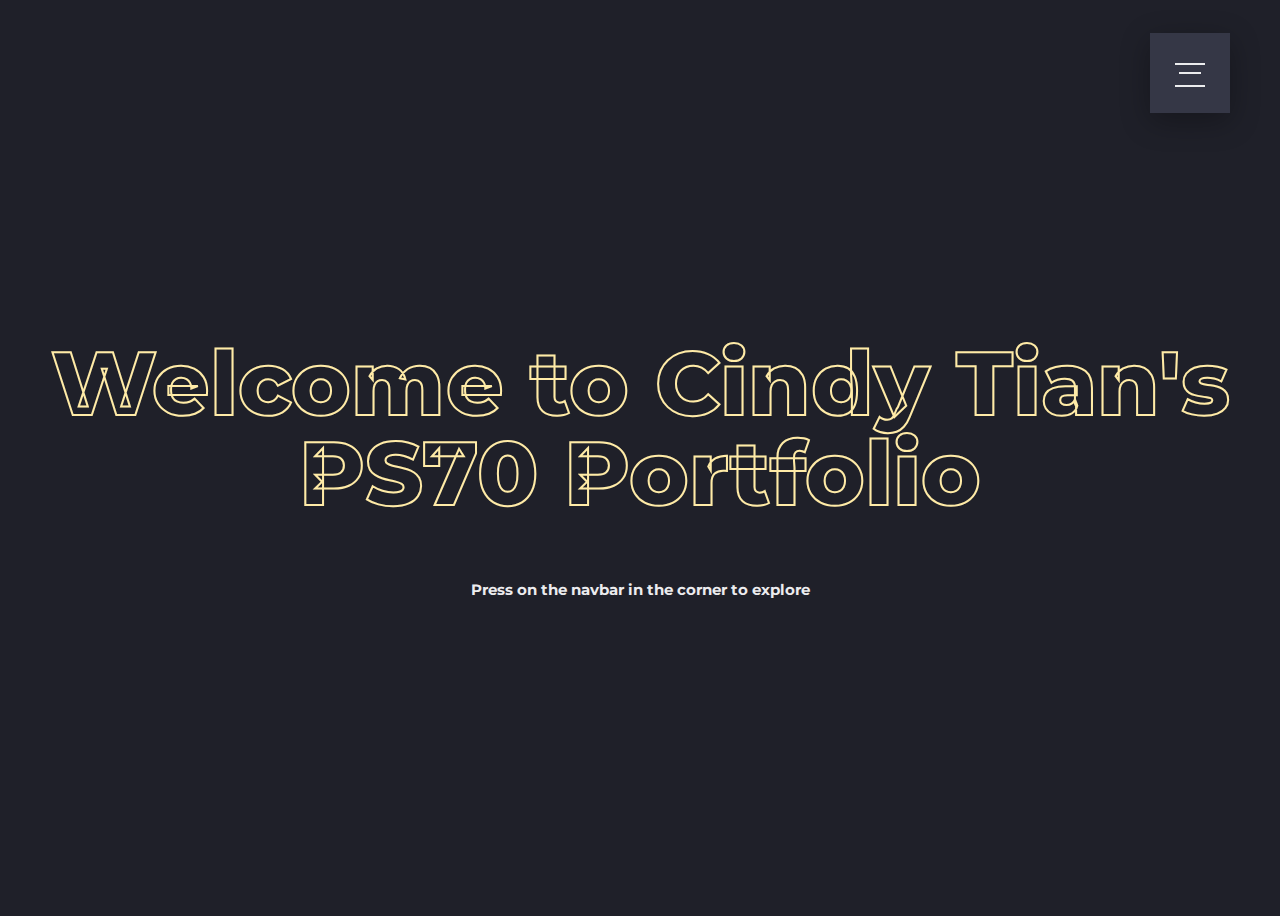
<file: index.html>
<!DOCTYPE html>
<html lang="en">
    <head>
        <meta charset="utf-8">
        <meta name="viewport" content="width=device-width, initial-scale=1.0">
        <title>PS70: Introduction to Digital Fabrication</title>
        <link rel="stylesheet" href="./styles.css">



        <link href="https://cdn.jsdelivr.net/npm/bootstrap@5.0.2/dist/css/bootstrap.min.css" rel="stylesheet" integrity="sha384-EVSTQN3/azprG1Anm3QDgpJLIm9Nao0Yz1ztcQTwFspd3yD65VohhpuuCOmLASjC" crossorigin="anonymous">
    </head>
    <body>
          <input class="menu-icon" type="checkbox" id="menu-icon" name="menu-icon"/>
          <label for="menu-icon"></label>
          <nav class="nav"> 		
              <ul class="pt-5">
                <li><a href="./index.html">Home</a></li>   
                <li><a href="./html/ps70.html">PS70</a></li>
                <li><a href="./html/about.html">About</a></li>
              </ul>
          </nav>

          <div class="section-center">
            <h1>Welcome to Cindy Tian's PS70 Portfolio</h1>
            <h4>Press on the navbar in the corner to explore</h4>
          </div>

          <!-- <div class="container"> -->
            <!-- <div class="card-columns">
                <div class="card">
                  <img src="..." class="card-img-top" alt="...">
                  <div class="card-body">
                    <h5 class="card-title">Card title that wraps to a new line</h5>
                    <p class="card-text">This is a longer card with supporting text below as a natural lead-in to additional content. This content is a little bit longer.</p>
                  </div>
                </div>
                <div class="card p-3">
                  <blockquote class="blockquote mb-0 card-body">
                    <p>Lorem ipsum dolor sit amet, consectetur adipiscing elit. Integer posuere erat a ante.</p>
                    <footer class="blockquote-footer">
                      <small class="text-muted">
                        Someone famous in <cite title="Source Title">Source Title</cite>
                      </small>
                    </footer>
                  </blockquote>
                </div>
                <div class="card">
                  <img src="..." class="card-img-top" alt="...">
                  <div class="card-body">
                    <h5 class="card-title">Card title</h5>
                    <p class="card-text">This card has supporting text below as a natural lead-in to additional content.</p>
                    <p class="card-text"><small class="text-muted">Last updated 3 mins ago</small></p>
                  </div>
                </div> -->
            <!-- </div> -->

          <!-- </div> -->



          

        <script src="https://cdn.jsdelivr.net/npm/@popperjs/core@2.9.2/dist/umd/popper.min.js" integrity="sha384-IQsoLXl5PILFhosVNubq5LC7Qb9DXgDA9i+tQ8Zj3iwWAwPtgFTxbJ8NT4GN1R8p" crossorigin="anonymous"></script>
        <script src="https://cdn.jsdelivr.net/npm/bootstrap@5.0.2/dist/js/bootstrap.min.js" integrity="sha384-cVKIPhGWiC2Al4u+LWgxfKTRIcfu0JTxR+EQDz/bgldoEyl4H0zUF0QKbrJ0EcQF" crossorigin="anonymous"></script>
    </body>
</html>
</file>
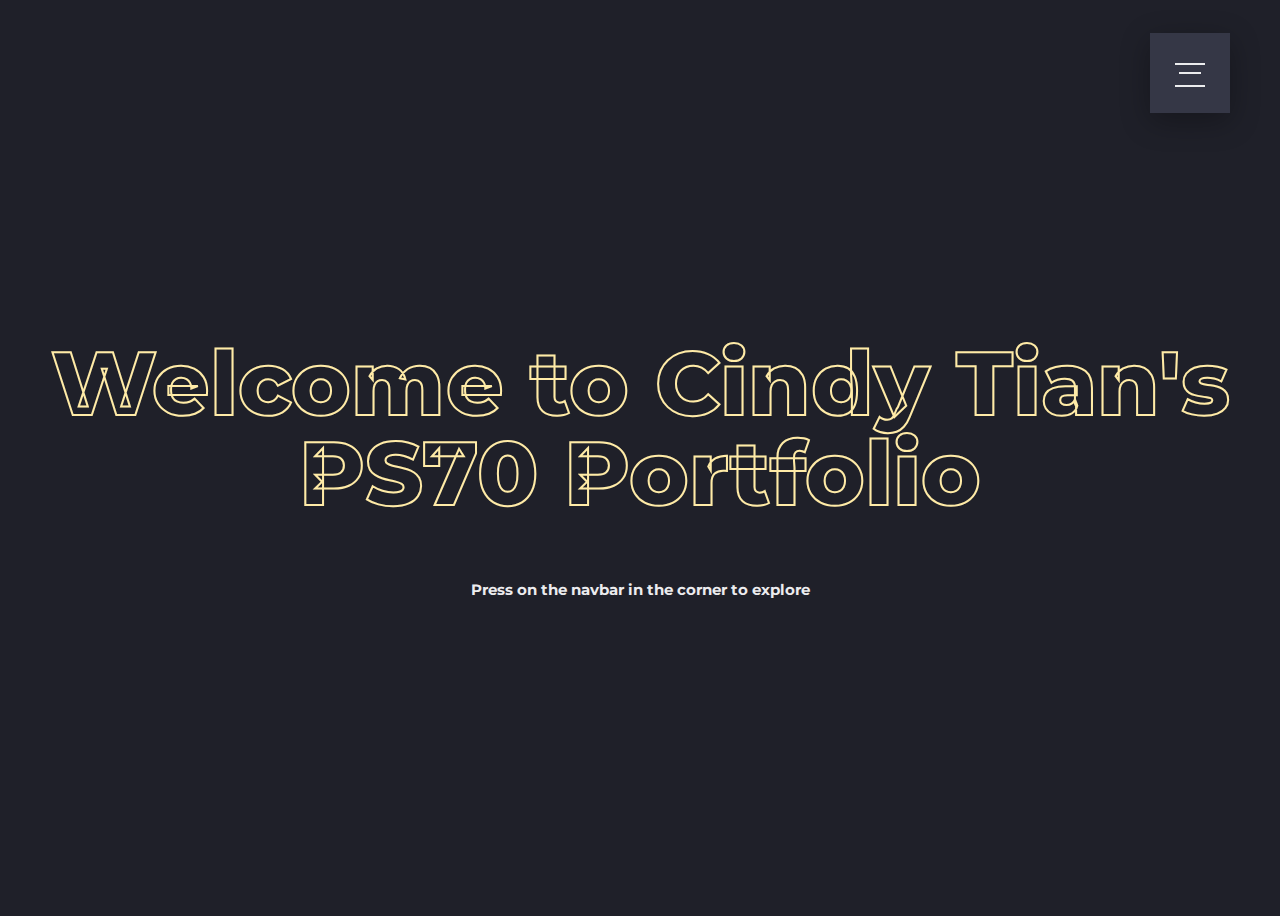
<file: html/index.html>
<!DOCTYPE html>
<html lang="en">
    <head>
        <meta charset="utf-8">
        <meta name="viewport" content="width=device-width, initial-scale=1.0">
        <title>PS70: Introduction to Digital Fabrication</title>
        <link rel="stylesheet" href="../styles.css">



        <link href="https://cdn.jsdelivr.net/npm/bootstrap@5.0.2/dist/css/bootstrap.min.css" rel="stylesheet" integrity="sha384-EVSTQN3/azprG1Anm3QDgpJLIm9Nao0Yz1ztcQTwFspd3yD65VohhpuuCOmLASjC" crossorigin="anonymous">
    </head>
    <body>
          <input class="menu-icon" type="checkbox" id="menu-icon" name="menu-icon"/>
          <label for="menu-icon"></label>
          <nav class="nav"> 		
              <ul class="pt-5">
                <li><a href="./index.html">Home</a></li>   
                <li><a href="./ps70.html">PS70</a></li>
                <li><a href="./about.html">About</a></li>
              </ul>
          </nav>

          <div class="section-center">
            <h1>Welcome to Cindy Tian's PS70 Portfolio</h1>
            <h4>Press on the navbar in the corner to explore</h4>
          </div>

          <!-- <div class="container"> -->
            <!-- <div class="card-columns">
                <div class="card">
                  <img src="..." class="card-img-top" alt="...">
                  <div class="card-body">
                    <h5 class="card-title">Card title that wraps to a new line</h5>
                    <p class="card-text">This is a longer card with supporting text below as a natural lead-in to additional content. This content is a little bit longer.</p>
                  </div>
                </div>
                <div class="card p-3">
                  <blockquote class="blockquote mb-0 card-body">
                    <p>Lorem ipsum dolor sit amet, consectetur adipiscing elit. Integer posuere erat a ante.</p>
                    <footer class="blockquote-footer">
                      <small class="text-muted">
                        Someone famous in <cite title="Source Title">Source Title</cite>
                      </small>
                    </footer>
                  </blockquote>
                </div>
                <div class="card">
                  <img src="..." class="card-img-top" alt="...">
                  <div class="card-body">
                    <h5 class="card-title">Card title</h5>
                    <p class="card-text">This card has supporting text below as a natural lead-in to additional content.</p>
                    <p class="card-text"><small class="text-muted">Last updated 3 mins ago</small></p>
                  </div>
                </div> -->
            <!-- </div> -->

          <!-- </div> -->



          

        <script src="https://cdn.jsdelivr.net/npm/@popperjs/core@2.9.2/dist/umd/popper.min.js" integrity="sha384-IQsoLXl5PILFhosVNubq5LC7Qb9DXgDA9i+tQ8Zj3iwWAwPtgFTxbJ8NT4GN1R8p" crossorigin="anonymous"></script>
        <script src="https://cdn.jsdelivr.net/npm/bootstrap@5.0.2/dist/js/bootstrap.min.js" integrity="sha384-cVKIPhGWiC2Al4u+LWgxfKTRIcfu0JTxR+EQDz/bgldoEyl4H0zUF0QKbrJ0EcQF" crossorigin="anonymous"></script>
    </body>
</html>
</file>
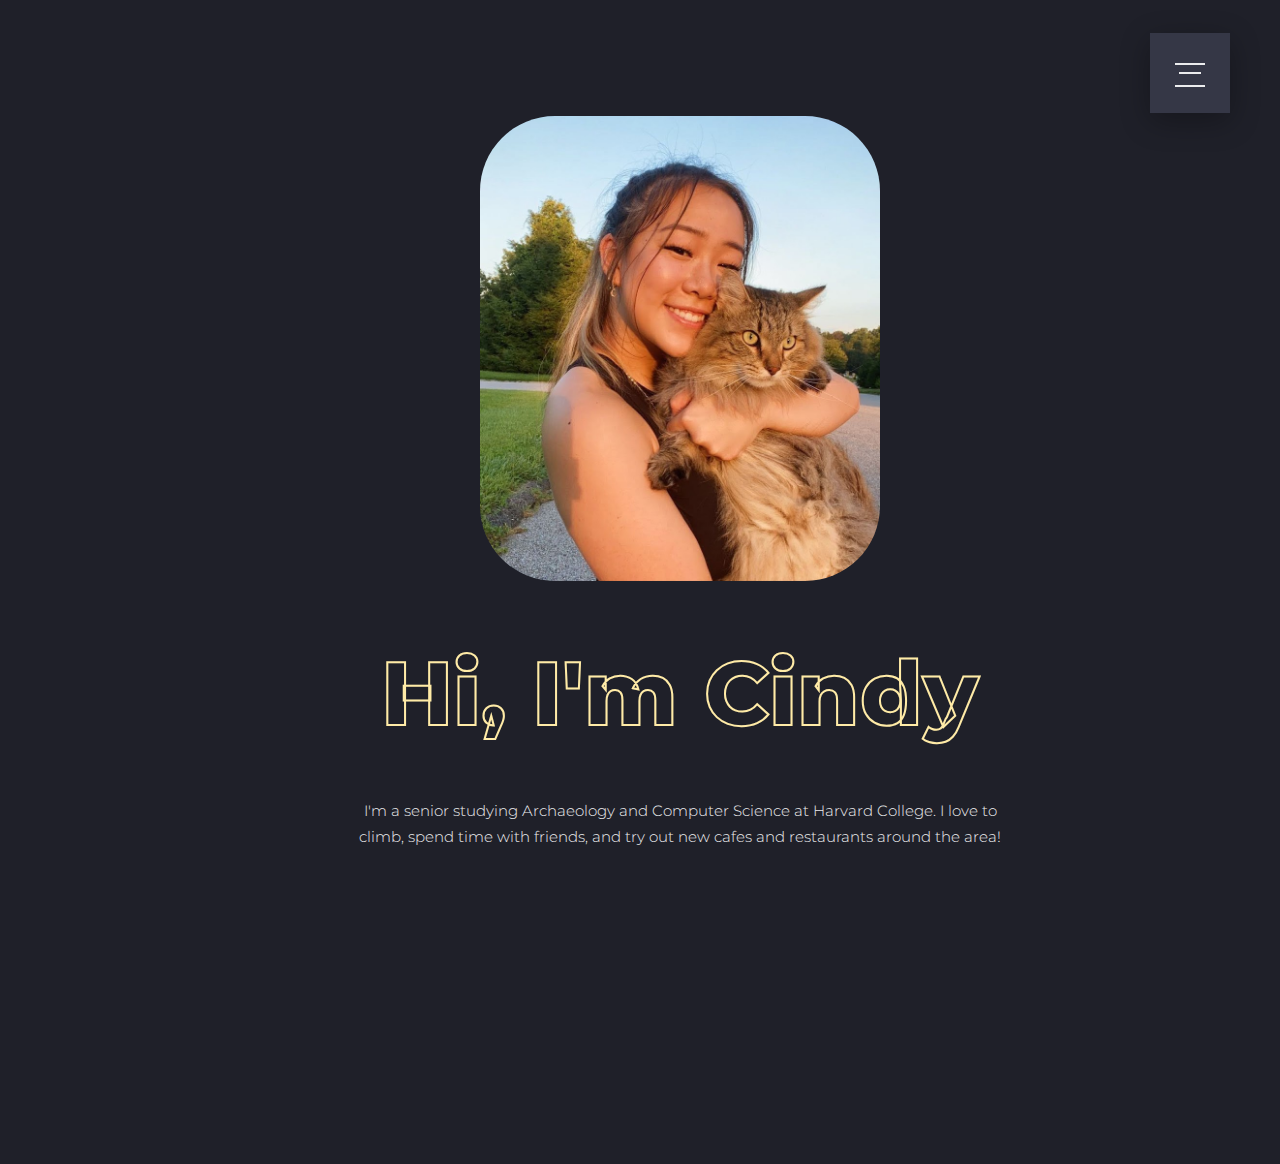
<file: html/about.html>
<!DOCTYPE html>
<html lang="en">
    <head>
        <meta charset="utf-8">
        <meta name="viewport" content="width=device-width, initial-scale=1.0">
        <title>About</title>
        <link rel="stylesheet" href="../styles.css">

        <link href="https://cdn.jsdelivr.net/npm/bootstrap@5.0.2/dist/css/bootstrap.min.css" rel="stylesheet" integrity="sha384-EVSTQN3/azprG1Anm3QDgpJLIm9Nao0Yz1ztcQTwFspd3yD65VohhpuuCOmLASjC" crossorigin="anonymous">
    </head>
    <body> 
        <input class="menu-icon" type="checkbox" id="menu-icon" name="menu-icon"/>
          <label for="menu-icon"></label>
          <nav class="nav"> 		
              <ul class="pt-5">
                <li><a href="../index.html">Home</a></li>
                <li><a href="./ps70.html">PS70</a></li>
                <li><a href="./about.html">About</a></li>
              </ul>
          </nav>
        
        <div class="section-center" style="margin: 40px">
            <div class="container" style="padding:300px">
                <img id="headshot" src="../images/cindy.jpeg" alt="pic of me" style="width: 400px;">
                <h1>Hi, I'm Cindy</h1>
                <p>
                    I'm a senior studying Archaeology and Computer Science at Harvard College. I love to climb, spend time with friends, and try out new cafes and restaurants around the area!
                </p>
            </div>
            
        </div>
    </body> 

</html>
</file>
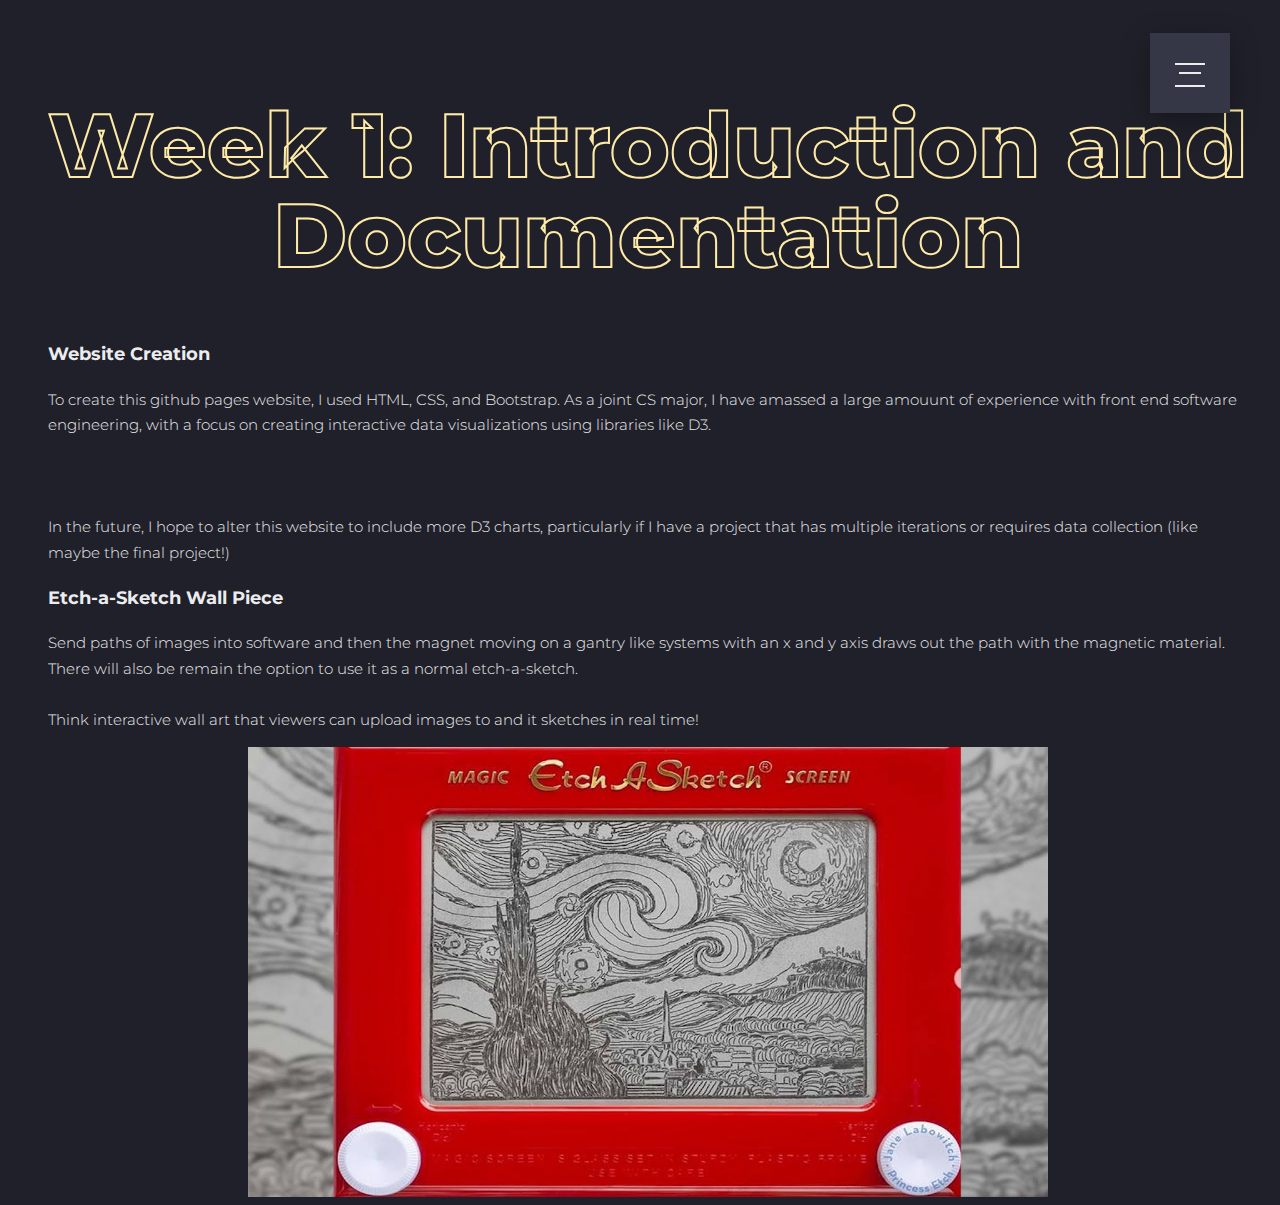
<file: html/weeks/week1.html>
<!DOCTYPE html>
<html lang="en">
    <head>
        <meta charset="utf-8">
        <meta name="viewport" content="width=device-width, initial-scale=1.0">
        <title>Week 1</title>
        <link rel="stylesheet" href="../../styles.css">

        <link href="https://cdn.jsdelivr.net/npm/bootstrap@5.0.2/dist/css/bootstrap.min.css" rel="stylesheet" integrity="sha384-EVSTQN3/azprG1Anm3QDgpJLIm9Nao0Yz1ztcQTwFspd3yD65VohhpuuCOmLASjC" crossorigin="anonymous">
    </head>
    <body> 
        <input class="menu-icon" type="checkbox" id="menu-icon" name="menu-icon"/>
          <label for="menu-icon"></label>
          <nav class="nav"> 		
              <ul class="pt-5">
                <li><a href="../../index.html">Home</a></li>
                <li><a href="../ps70.html">PS70</a></li>
                <li><a href="../about.html">About</a></li>
              </ul>
          </nav>
        
        
          <div class="container" style="margin: 40px">
            <h1>Week 1: Introduction and Documentation</h1>

            <h3>Website Creation</h3>
            <p>To create this github pages website, I used HTML, CSS, and Bootstrap. As a joint CS major, I have amassed a large amouunt of experience with
                front end software engineering, with a focus on creating interactive data visualizations using libraries like D3.
                <br><br>
                



                <br><br>
                In the future, I hope to alter this website to include more D3 charts, particularly if I have a project that has multiple iterations or requires
                data collection (like maybe the final project!)
            </p>

            <h3>Etch-a-Sketch Wall Piece</h3>
            <p>
                Send paths of images into software and then the magnet moving on a gantry like systems with an x and y axis draws out the path with the magnetic material. There will also be remain the option to use it as a normal etch-a-sketch.
                <br>
                <br>
                Think interactive wall art that viewers can upload images to and it sketches in real time!  
                <br>
            </p>
            <div class="container" style="text-align: center;">
                <img src="../../images/starrynight.jpeg" style="width:800px" alt="starry night on an etch a sketch"></img>
            </div>
        </div>
        
              </body> 

</html>
</file>
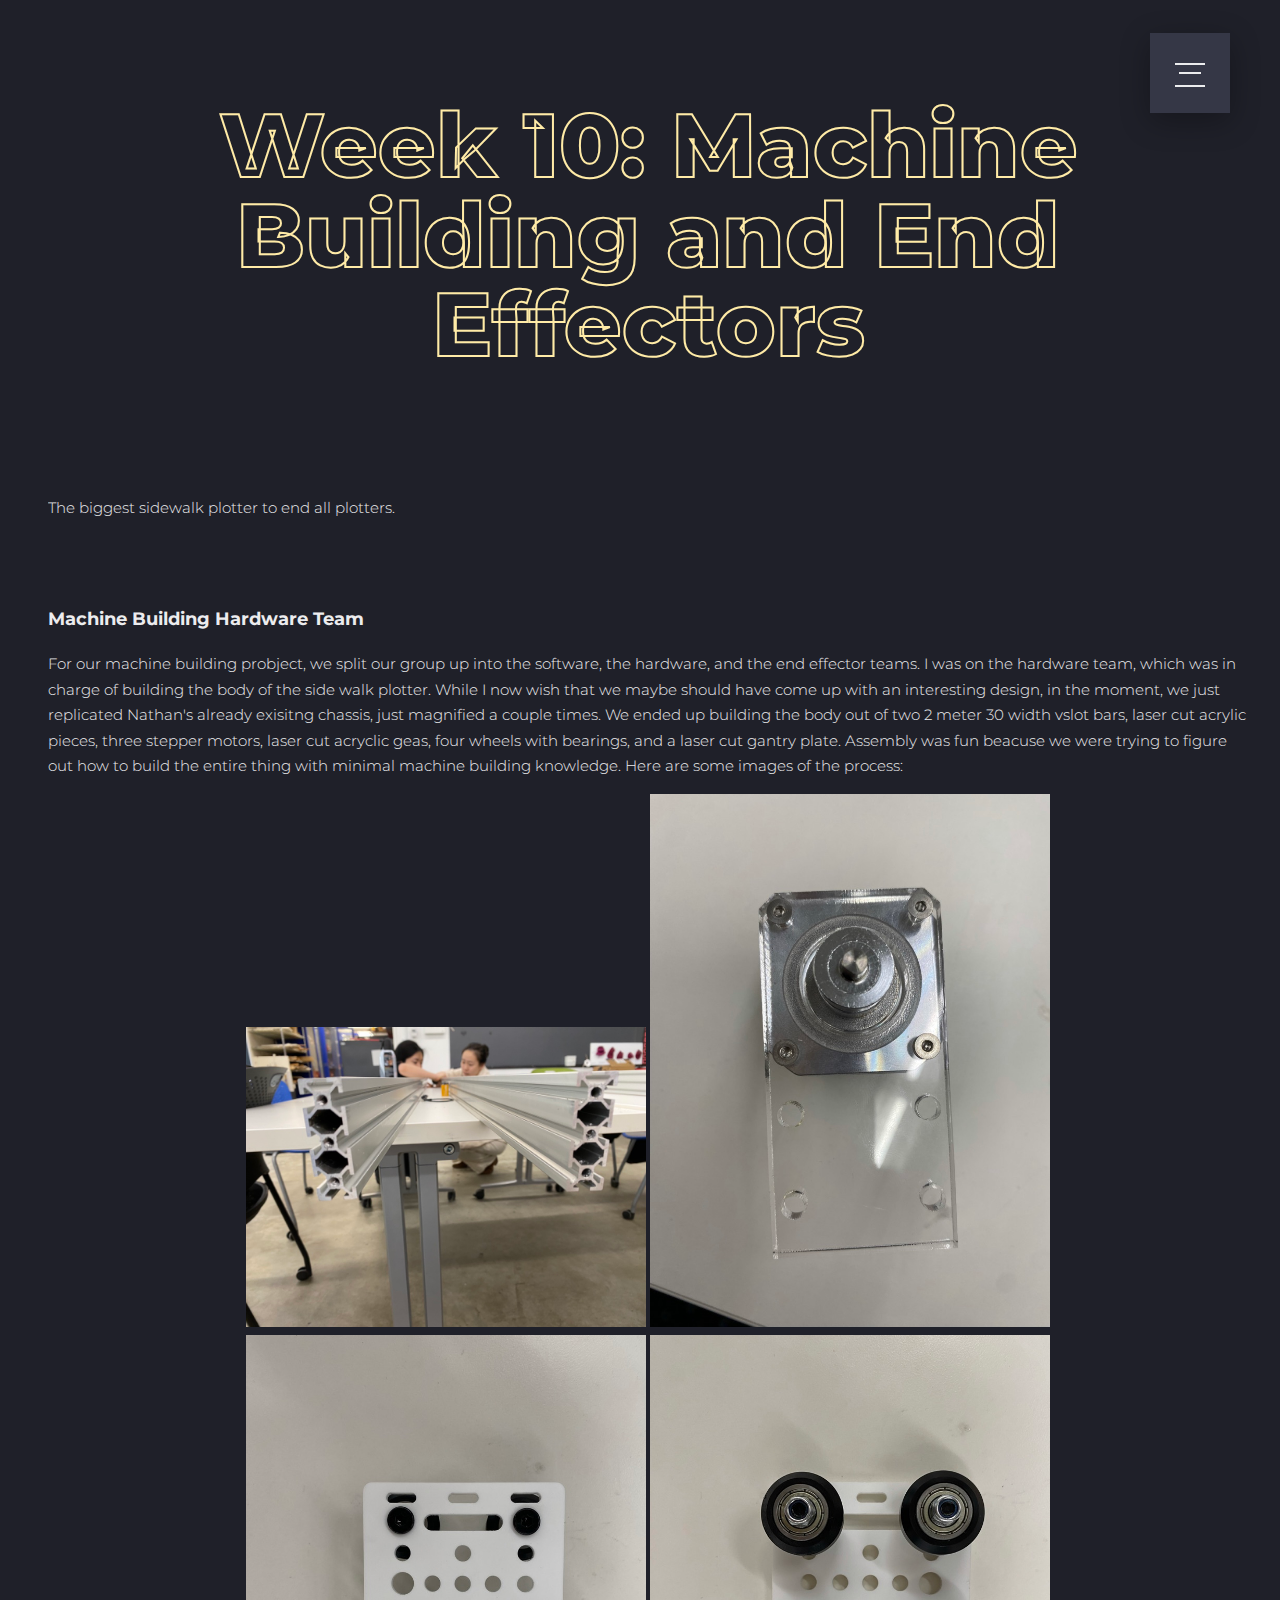
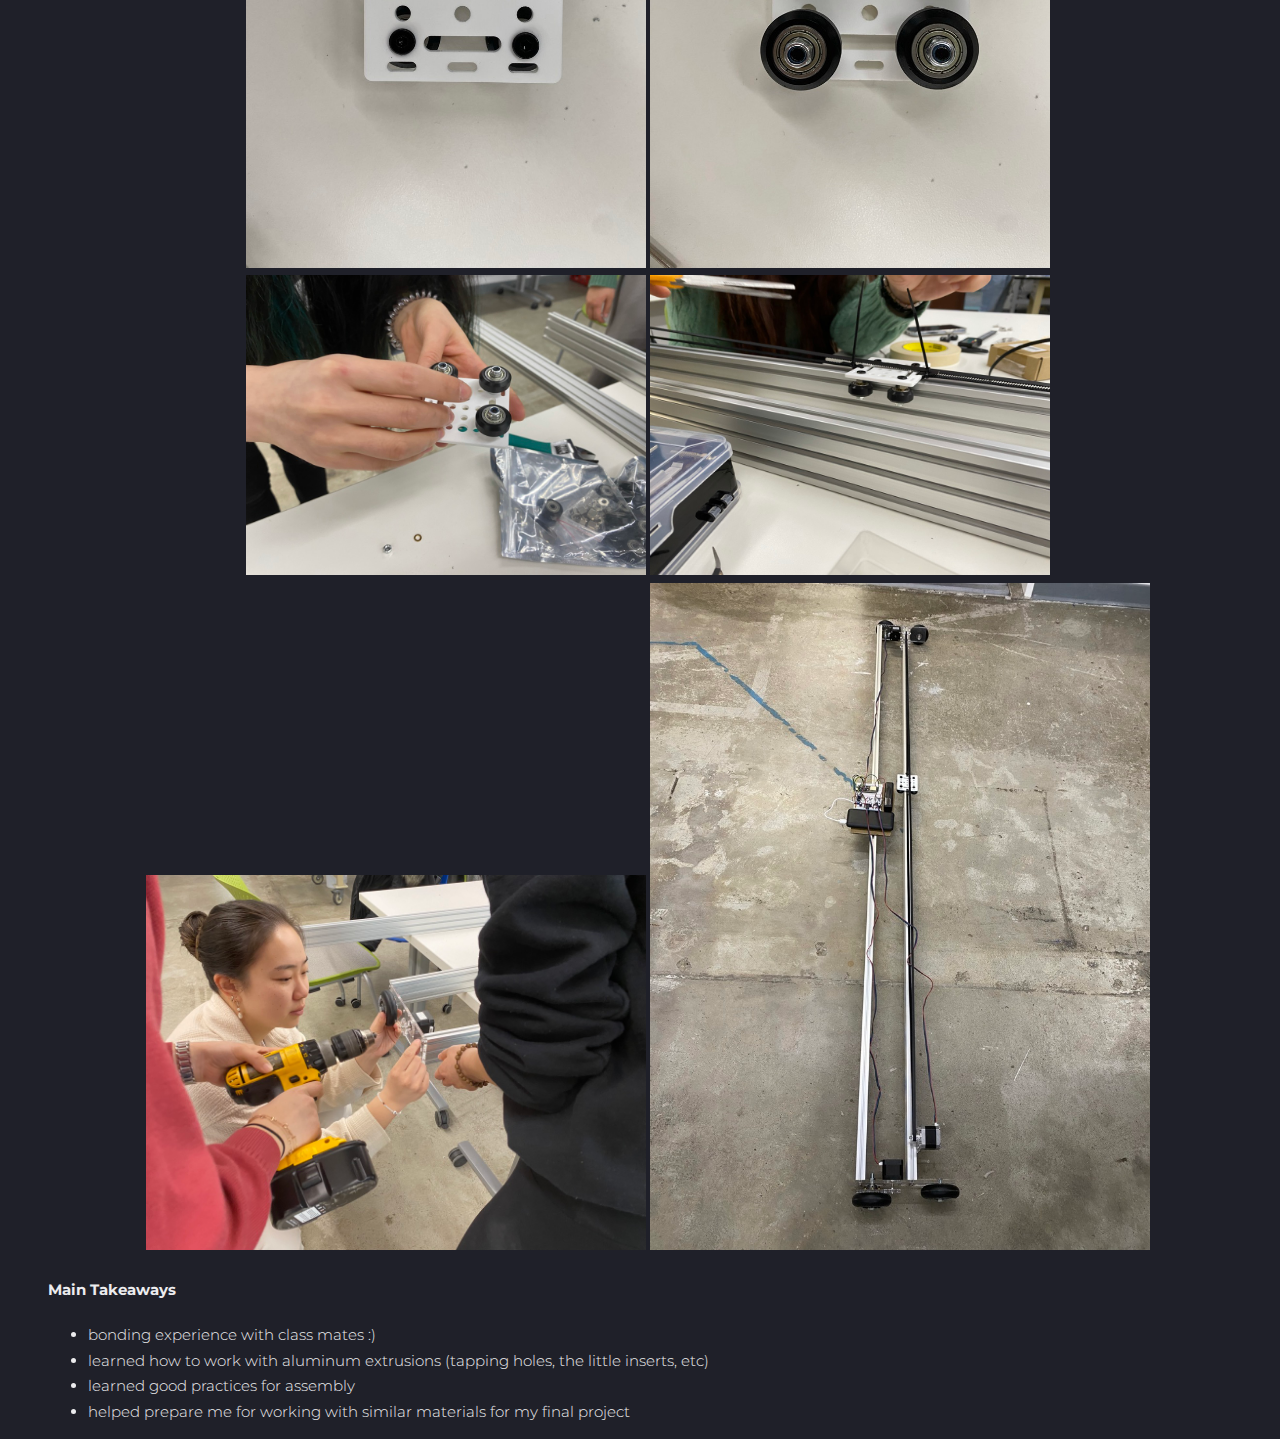
<file: html/weeks/week10.html>
<!DOCTYPE html>
<html lang="en">
    <head>
        <meta charset="utf-8">
        <meta name="viewport" content="width=device-width, initial-scale=1.0">
        <title>Week 7</title>
        <link rel="stylesheet" href="../../styles.css">

        <link href="https://cdn.jsdelivr.net/npm/bootstrap@5.0.2/dist/css/bootstrap.min.css" rel="stylesheet" integrity="sha384-EVSTQN3/azprG1Anm3QDgpJLIm9Nao0Yz1ztcQTwFspd3yD65VohhpuuCOmLASjC" crossorigin="anonymous">
    </head>
    <body> 
        <input class="menu-icon" type="checkbox" id="menu-icon" name="menu-icon"/>
          <label for="menu-icon"></label>
          <nav class="nav"> 		
              <ul class="pt-5">
                <li><a href="../../index.html">Home</a></li>
                <li><a href="../ps70.html">PS70</a></li>
                <li><a href="../about.html">About</a></li>
              </ul>
          </nav>
        
        <div class="container" style="margin: 40px">
            <h1>Week 10: Machine Building and End Effectors</h1>
            <br>
            <br>
            <p>The biggest sidewalk plotter to end all plotters.</p>
            <br>
            <br>
            <h3>Machine Building Hardware Team</h3>
            <p> For our machine building probject, we split our group up into the software, the hardware, and the end effector teams.
                I was on the hardware team, which was in charge of building the body of the side walk plotter.

                While I now wish that we maybe should have come up with an interesting design, in the moment, we just replicated
                Nathan's already exisitng chassis, just magnified a couple times.

                We ended up building the body out of two 2 meter 30 width vslot bars, laser cut acrylic pieces, three stepper motors, laser cut acryclic geas, four
                wheels with bearings, and a laser cut gantry plate. 

                Assembly was fun beacuse we were trying to figure out how to build the entire thing with minimal machine building knowledge. Here are some images of the 
                process:
            </p>
            <div class="container" style="text-align: center; ">
                <img src="../../images/week10/1.jpeg" style="width:400px;" alt=""></img>
                <img src="../../images/week10/2.jpeg" style="width:400px;" alt=""></img><br>
                <img src="../../images/week10/3.jpeg" style="width:400px;" alt=""></img>
                <img src="../../images/week10/4.jpeg" style="width:400px;" alt=""></img><br>
                <img src="../../images/week10/5.jpeg" style="width:400px;" alt=""></img>
                <img src="../../images/week10/6.jpeg" style="width:400px;" alt=""></img><br>
                <img src="../../images/week10/7.jpeg" style="width:500px;" alt=""></img>
                <img src="../../images/week10/fullbody.jpeg" style="width:500px;" alt=""></img>
            </div>
            <h4>
                Main Takeaways
            </h4>
            <p>
                <ul>
                    <li>
                        bonding experience with class mates :)
                    </li>
                    <li>
                        learned how to work with aluminum extrusions (tapping holes, the little inserts, etc)
                    </li>
                    <li>
                        learned good practices for assembly
                    </li>
                    <li>
                        helped prepare me for working with similar materials for my final project
                    </li>
                </ul>
            </p>
        </div>
    </body> 

</html>
</file>
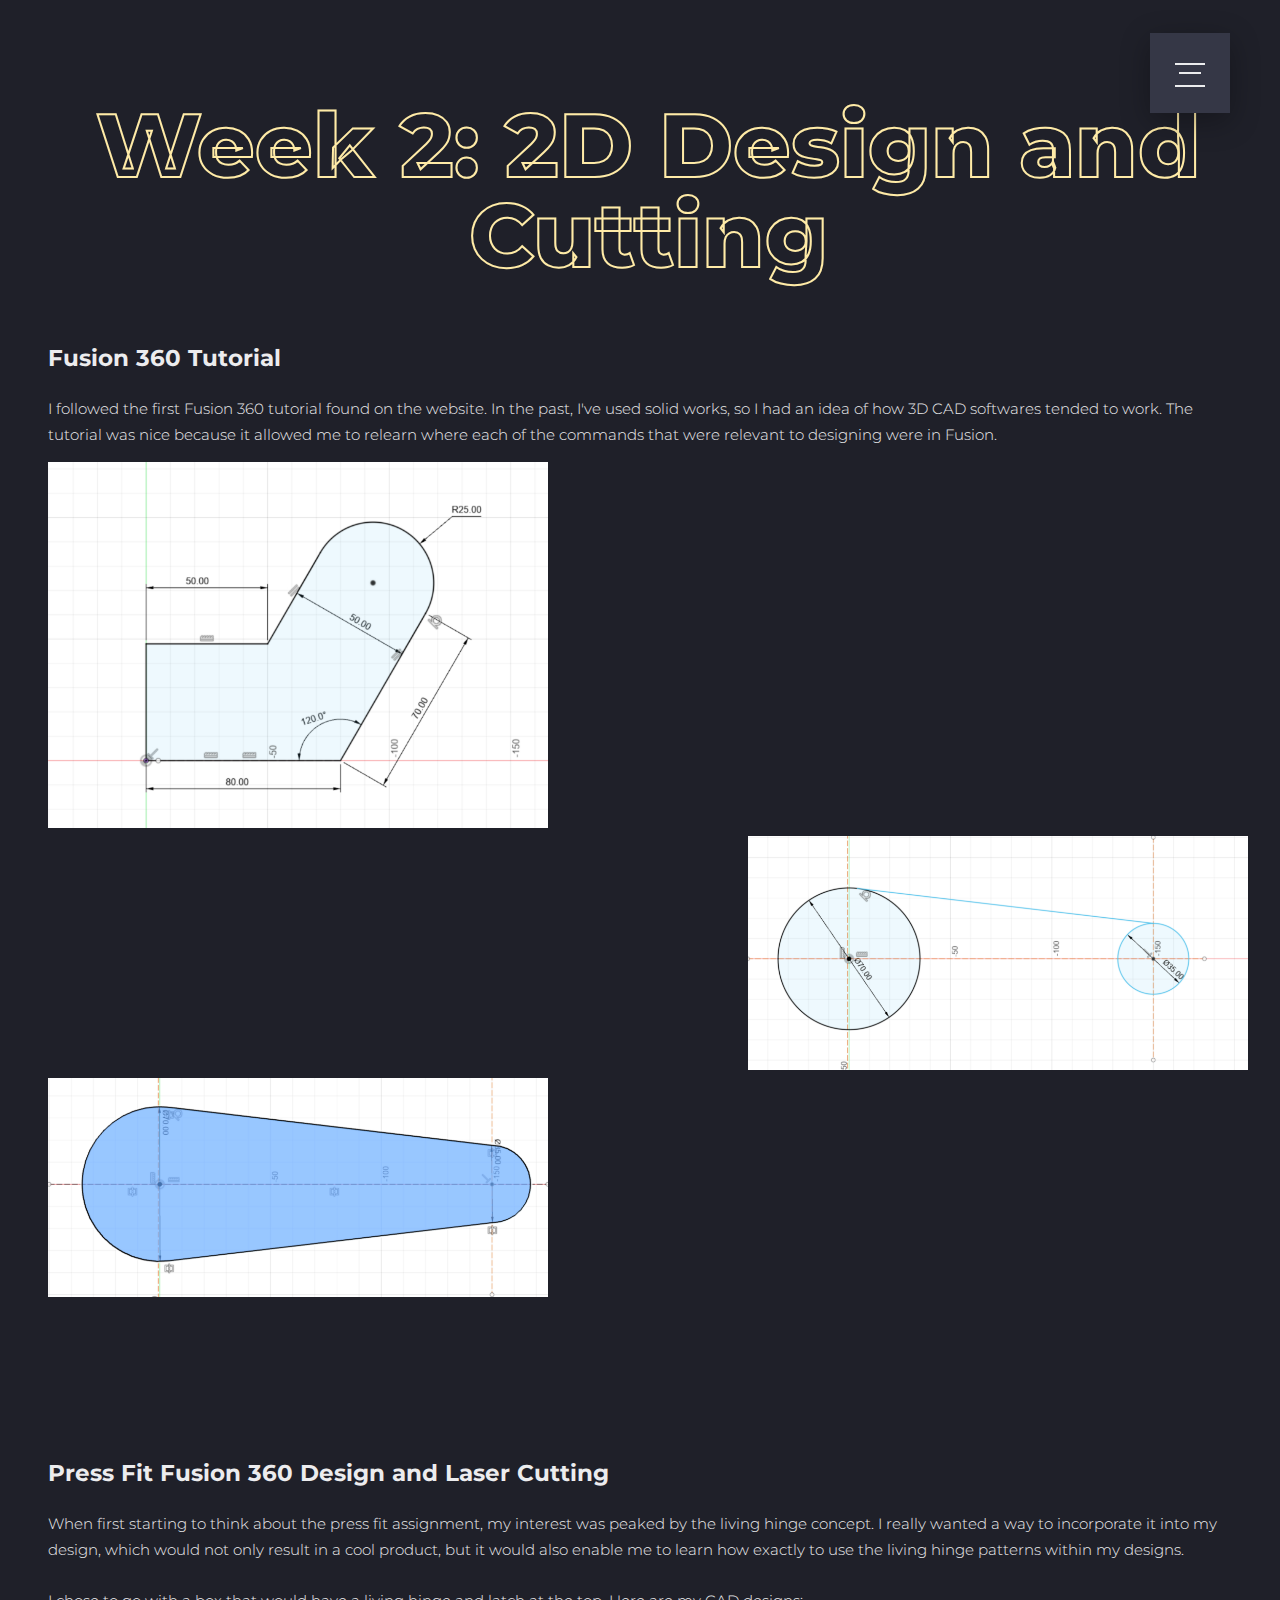
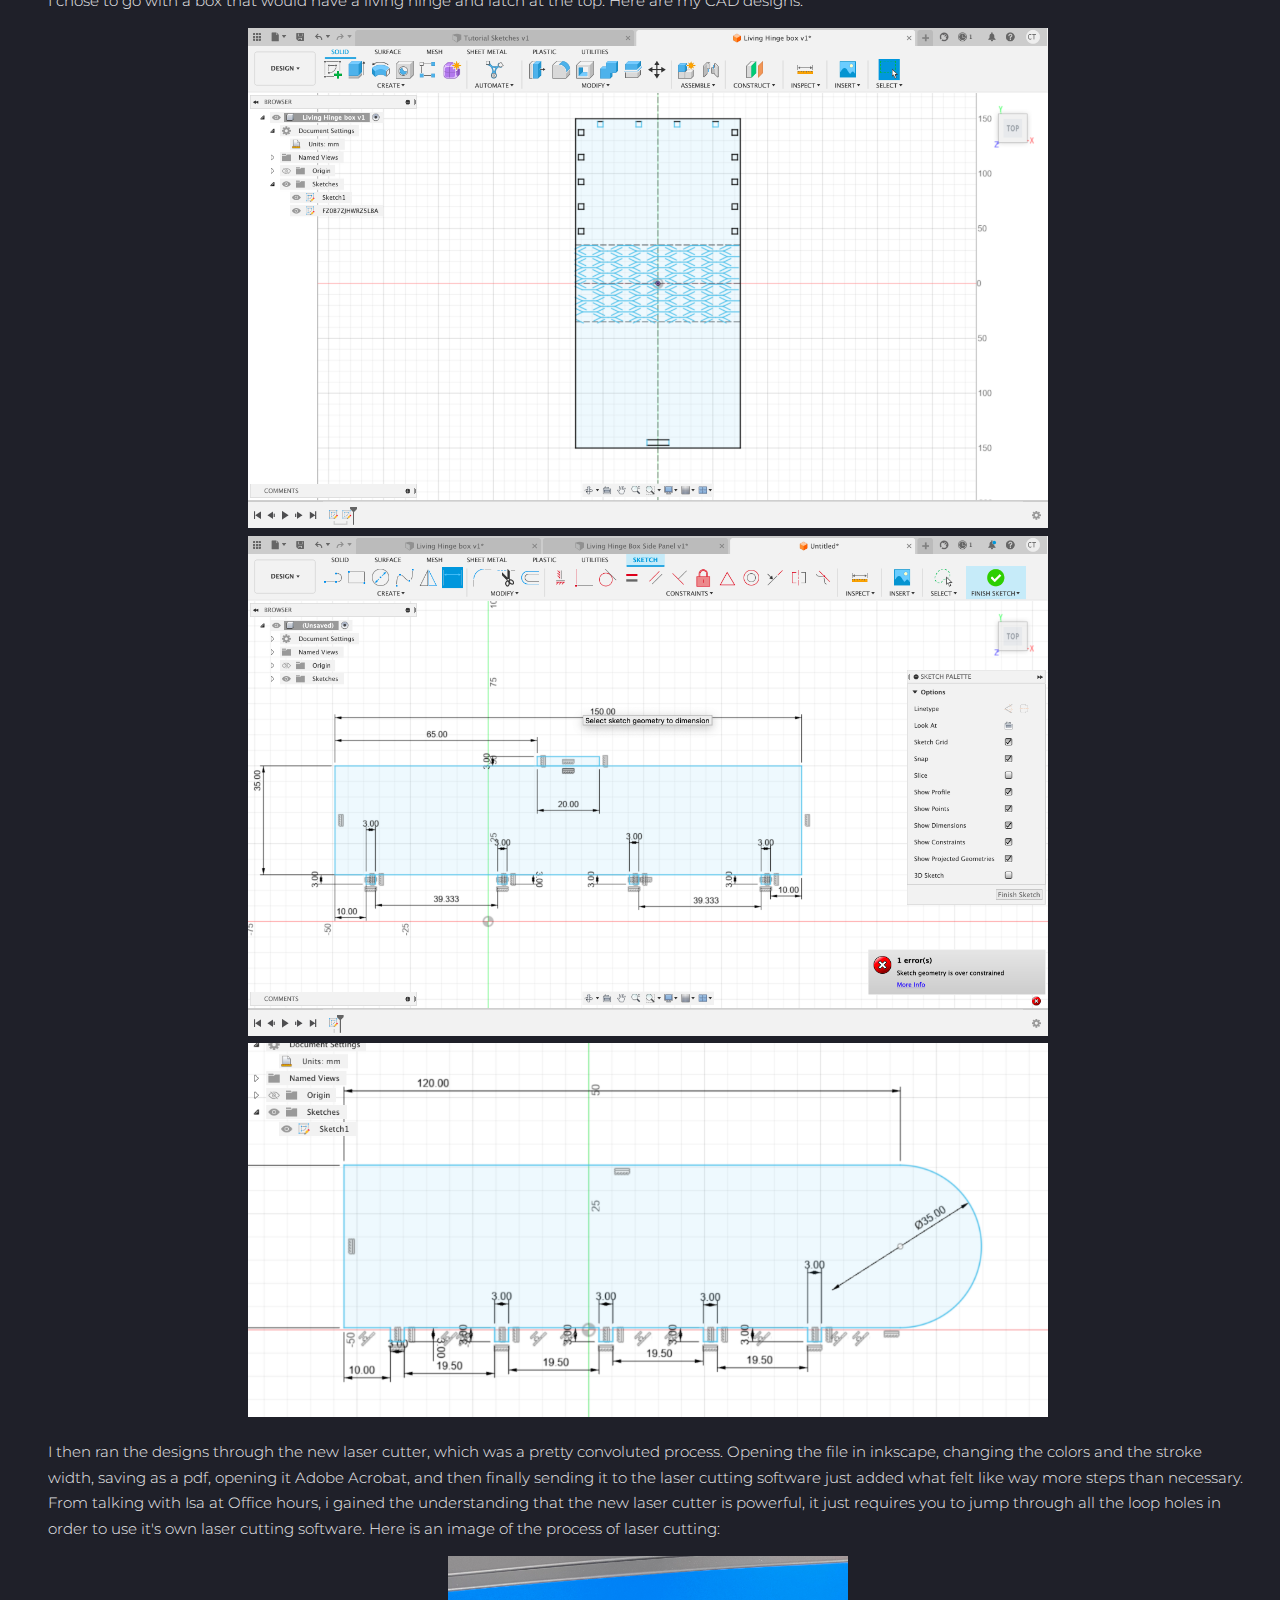
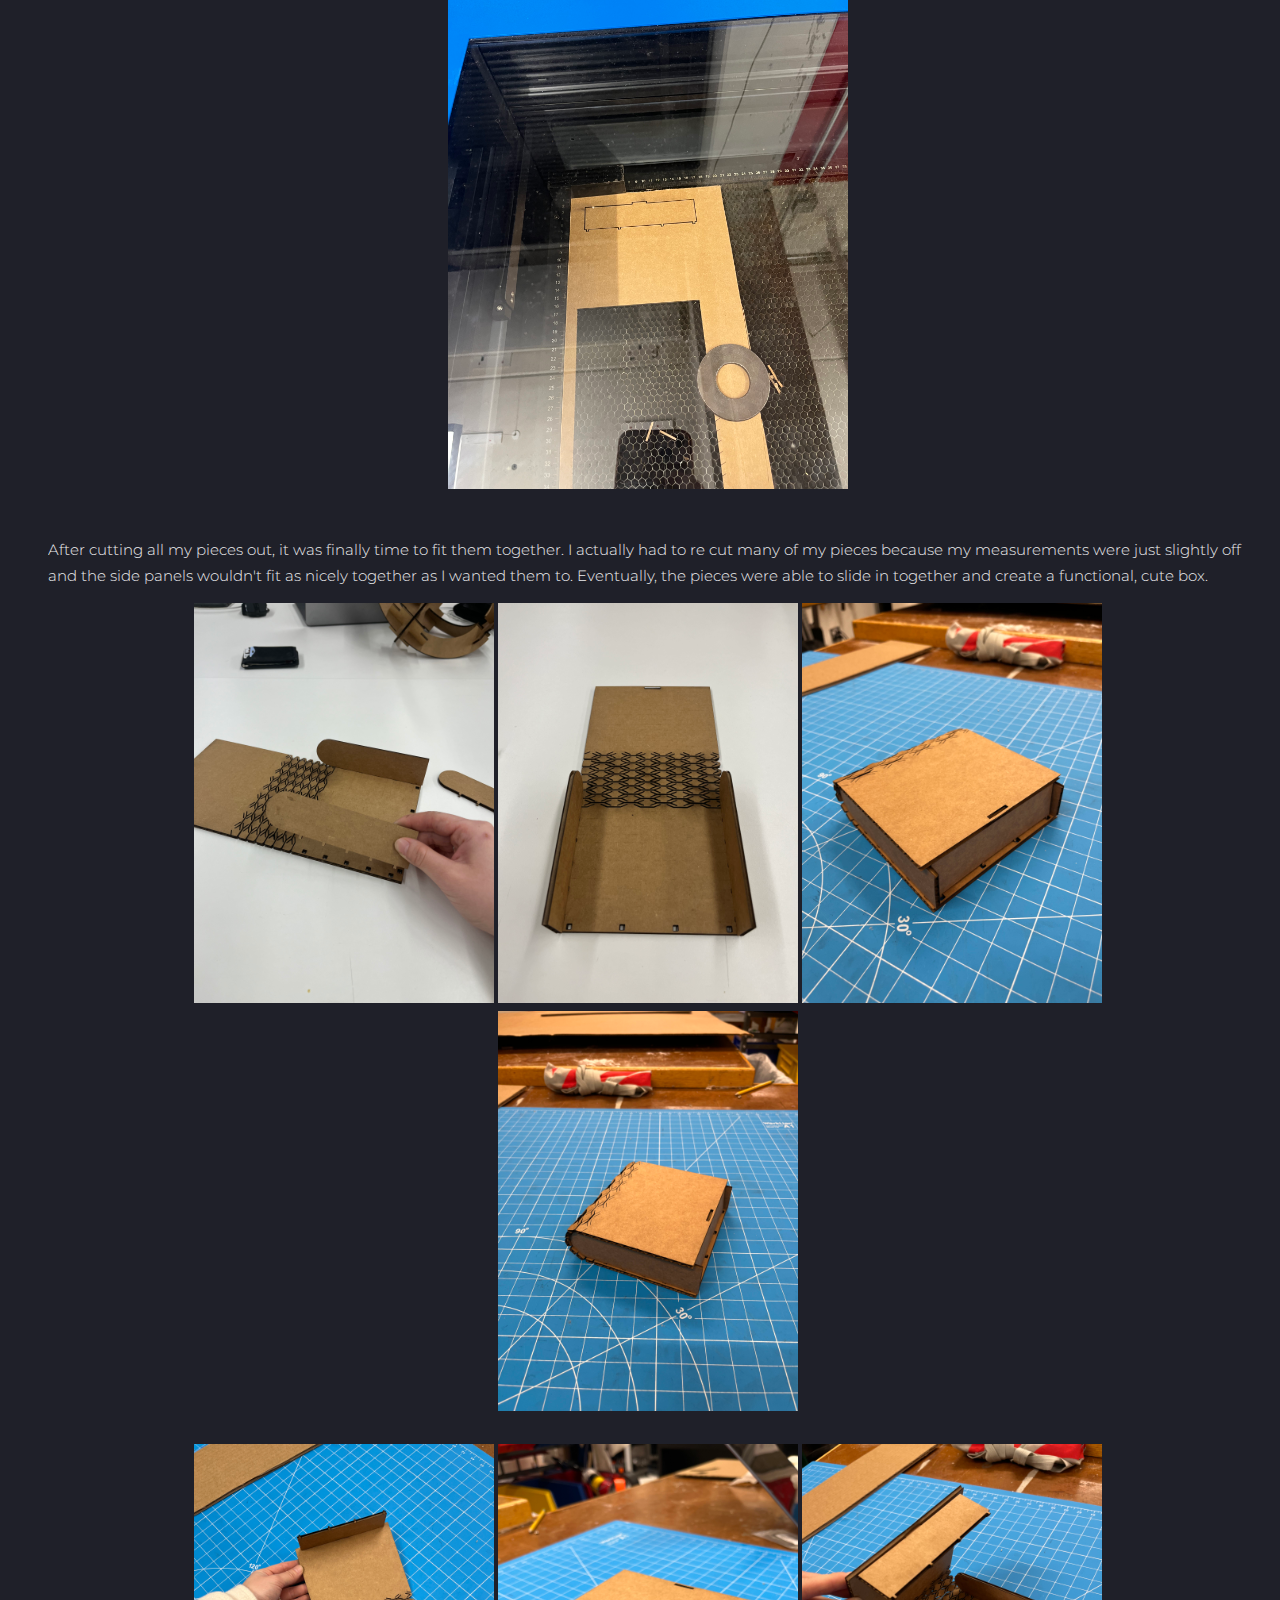
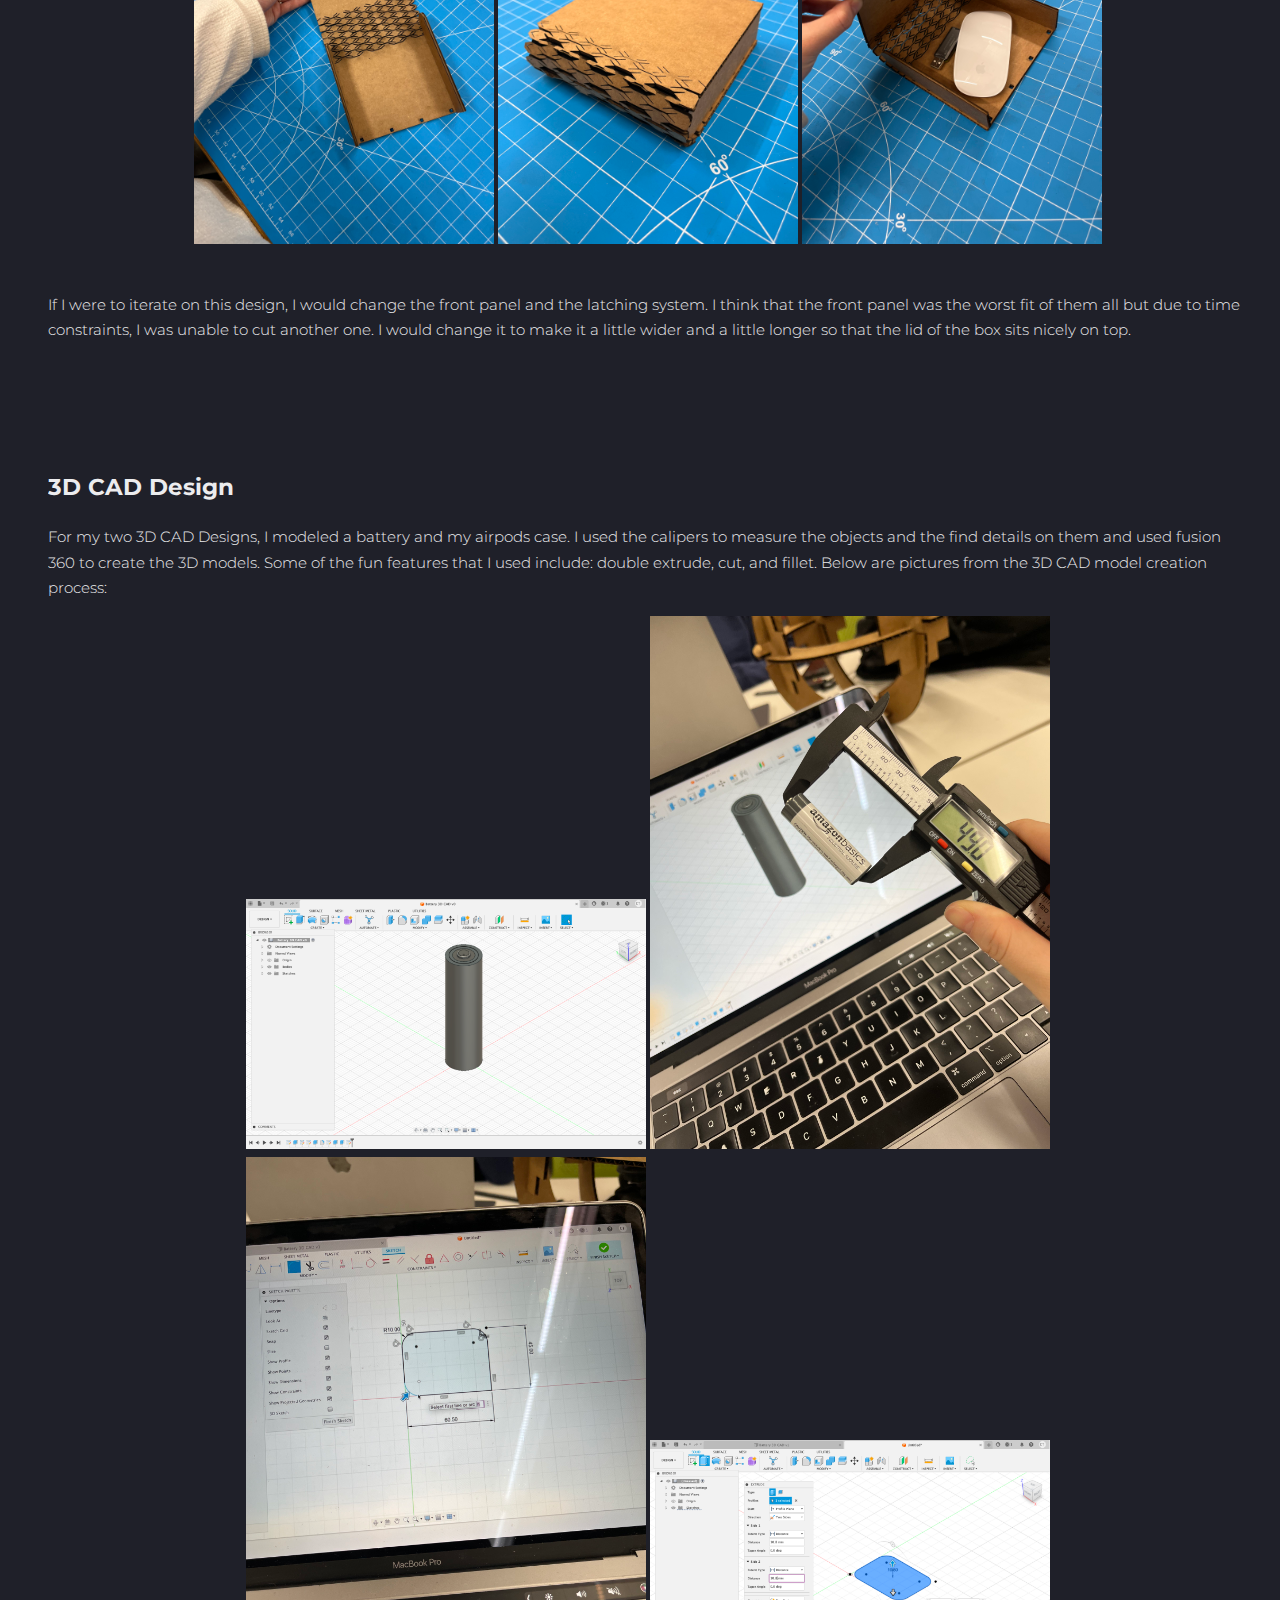
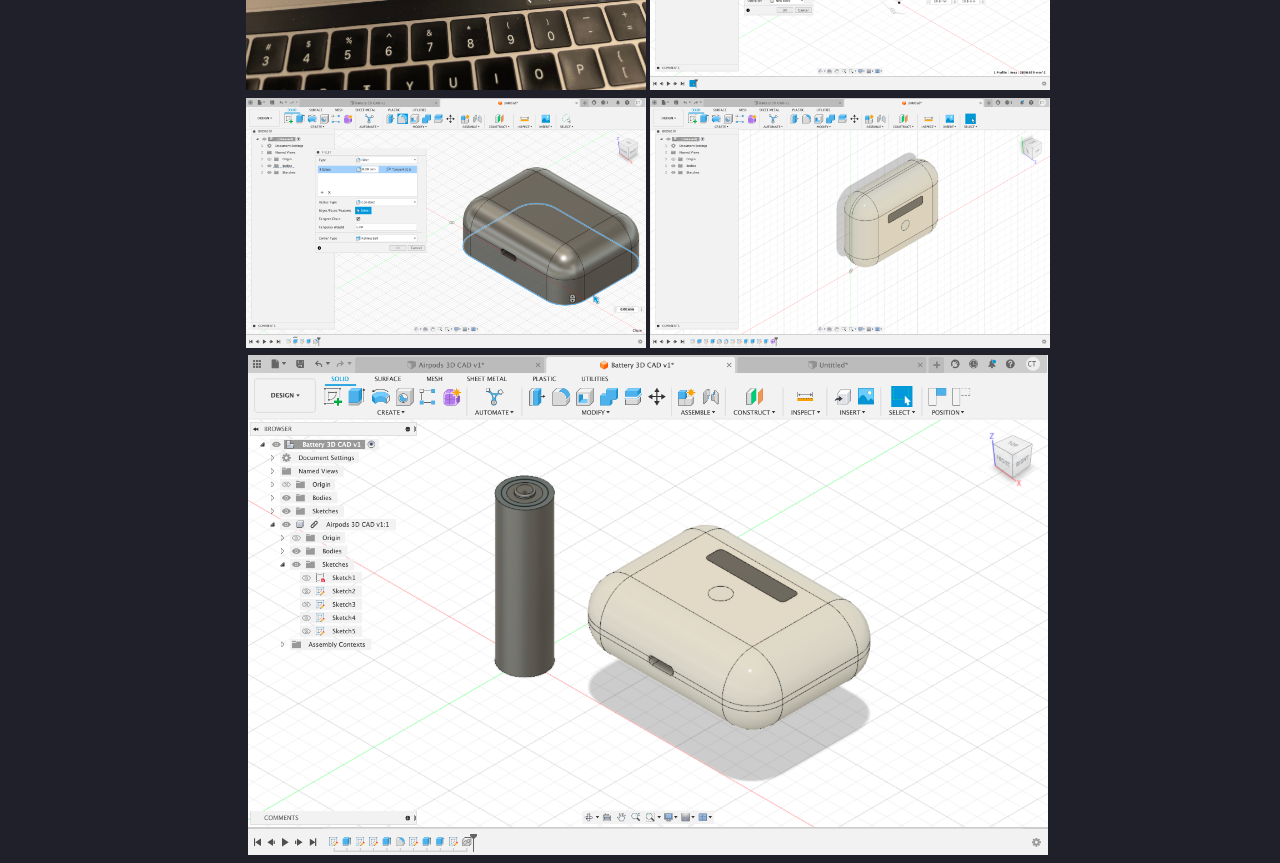
<file: html/weeks/week2.html>
<!DOCTYPE html>
<html lang="en">
    <head>
        <meta charset="utf-8">
        <meta name="viewport" content="width=device-width, initial-scale=1.0">
        <title>Week 2</title>
        <link rel="stylesheet" href="../../styles.css">

        <link href="https://cdn.jsdelivr.net/npm/bootstrap@5.0.2/dist/css/bootstrap.min.css" rel="stylesheet" integrity="sha384-EVSTQN3/azprG1Anm3QDgpJLIm9Nao0Yz1ztcQTwFspd3yD65VohhpuuCOmLASjC" crossorigin="anonymous">
    </head>
    <body> 
        <input class="menu-icon" type="checkbox" id="menu-icon" name="menu-icon"/>
          <label for="menu-icon"></label>
          <nav class="nav"> 		
              <ul class="pt-5">
                <li><a href="../../index.html">Home</a></li>
                <li><a href="../ps70.html">PS70</a></li>
                <li><a href="../about.html">About</a></li>
              </ul>
          </nav>
        
        <div class="container" style="margin: 40px">
            <h1>Week 2: 2D Design and Cutting</h1>
            <h2>Fusion 360 Tutorial</h2>
            <p> I followed the first Fusion 360 tutorial found on the website. In the past, I've used solid works, so I had an idea of how 3D CAD softwares tended to work. The tutorial was nice because it allowed me to relearn where each of the commands that were relevant to designing were in Fusion.</p>
            <div class="container" style="text-align: left;">
                <img src="../../images/week2/tut1.png" style="width:500px" alt="tutorial picture 1"></img>
            </div>
            <div class="container" style="text-align: right;">
                <img src="../../images/week2/tut2.png" style="width:500px" alt="tutorial picture 2"></img>
            </div>
            <div class="container" style="text-align: left;"></div>
                <img src="../../images/week2/tut3.png" style="width:500px" alt="tutorial picture 3"></img>
            </div>

            <br>
            <br>

        </div>

        <div class="container" style="margin: 40px">

            <h2>Press Fit Fusion 360 Design and Laser Cutting</h2>
            <p>When first starting to think about the press fit assignment, my interest was peaked by the living hinge concept. I really wanted a way to incorporate it into my design,
                which would not only result in a cool product, but it would also enable me to learn how exactly to use the living hinge patterns within my designs. 

                <br> <br>

                I chose to go with a box that would have a living hinge and latch at the top. Here are my CAD designs:
            </p>

            <div class="container" style="text-align: center;">
                <img src="../../images/week2/pressfit 1.png" style="width:800px" alt="pressfit main piece"></img>
                <img src="../../images/week2/pressfitfront.png" style="width:800px" alt="pressfit front panel"></img>
                <img src="../../images/week2/pressfitside.png" style="width:800px" alt="pressfit side panel"></img>
            </div>

            <p>I then ran the designs through the new laser cutter, which was a pretty convoluted process. Opening the file in inkscape, changing the colors and the stroke width, saving as a pdf, opening it Adobe Acrobat, and then finally sending it to the laser cutting software
                just added what felt like way more steps than necessary. From talking with Isa at Office hours, i gained the understanding that the new laser cutter is powerful, it just requires you to jump through all the loop holes in order to use it's own laser cutting software.

                Here is an image of the process of laser cutting:
            </p>
            <div class="container" style="text-align: center;">
                <img src="../../images/week2/lc.jpg" style="width:400px" alt="laser cutter"></img>
            </div>

            <br>
            <p>After cutting all my pieces out, it was finally time to fit them together. I actually had to re cut many of my pieces because my measurements were just slightly off and the side panels wouldn't fit as nicely together as I wanted them to. Eventually, the pieces were 
                able to slide in together and create a functional, cute box.
            </p>

            <div class="container" style="text-align: center;">
                <img src="../../images/week2/fit1.jpg" style="width:300px" alt="pressfit main piece"></img>
                <img src="../../images/week2/fit2.jpg" style="width:300px" alt="pressfit front panel"></img>
                <img src="../../images/week2/fit3.jpg" style="width:300px" alt="pressfit side panel"></img>
                <img src="../../images/week2/fit4.jpg" style="width:300px" alt="pressfit side panel"></img>
                <br><br>
                <img src="../../images/week2/fit6.jpg" style="width:300px" alt="pressfit side panel"></img>
                <img src="../../images/week2/fit 7.jpg" style="width:300px" alt="pressfit side panel"></img>
                <img src="../../images/week2/fit5.jpg" style="width:300px" alt="pressfit side panel"></img>
            </div>
            <br>

            <p>If I were to iterate on this design, I would change the front panel and the latching system. I think that the front panel was the worst fit of them all but due to time constraints, I was unable to cut another one. I would change it to make it a little wider and a little longer so that the lid of the box sits nicely on top.</p>
        </div>

        <div class="container" style="margin: 40px">


            <br>
            <br>

            <h2>3D CAD Design</h2>
            <p>
                For my two 3D CAD Designs, I modeled a battery and my airpods case. I used the calipers to measure the objects and the find details on them and used fusion 360 to create the 3D models. 
                Some of the fun features that I used include: double extrude, cut, and fillet. Below are pictures from the 3D CAD model creation process:
            </p>
            <div class="container" style="text-align: center;">
                <img src="../../images/week2/battery.png" style="width:400px" alt="battery 3d cad model"></img>
                <img src="../../images/week2/cad1.jpg" style="width:400px" alt="battery 3d cad model"></img>
                <img src="../../images/week2/cad2.jpg" style="width: 400px" alt="battery 3d cad model"></img>

                <img src="../../images/week2/airpodsextrude.png" style="width:400px" alt="airpods double extrude"></img>
                <img src="../../images/week2/airpods3.png" style="width:400px" alt="airpods charger hole making"></img>
                <img src="../../images/week2/airpods final.png" style="width:400px" alt="airpods final cad design"></img>
                <img src="../../images/week2/assembly.png" style="width:800px" alt="airpods and battery assembly"></img>
            </div>

        </div>
    </body> 

</html>
</file>
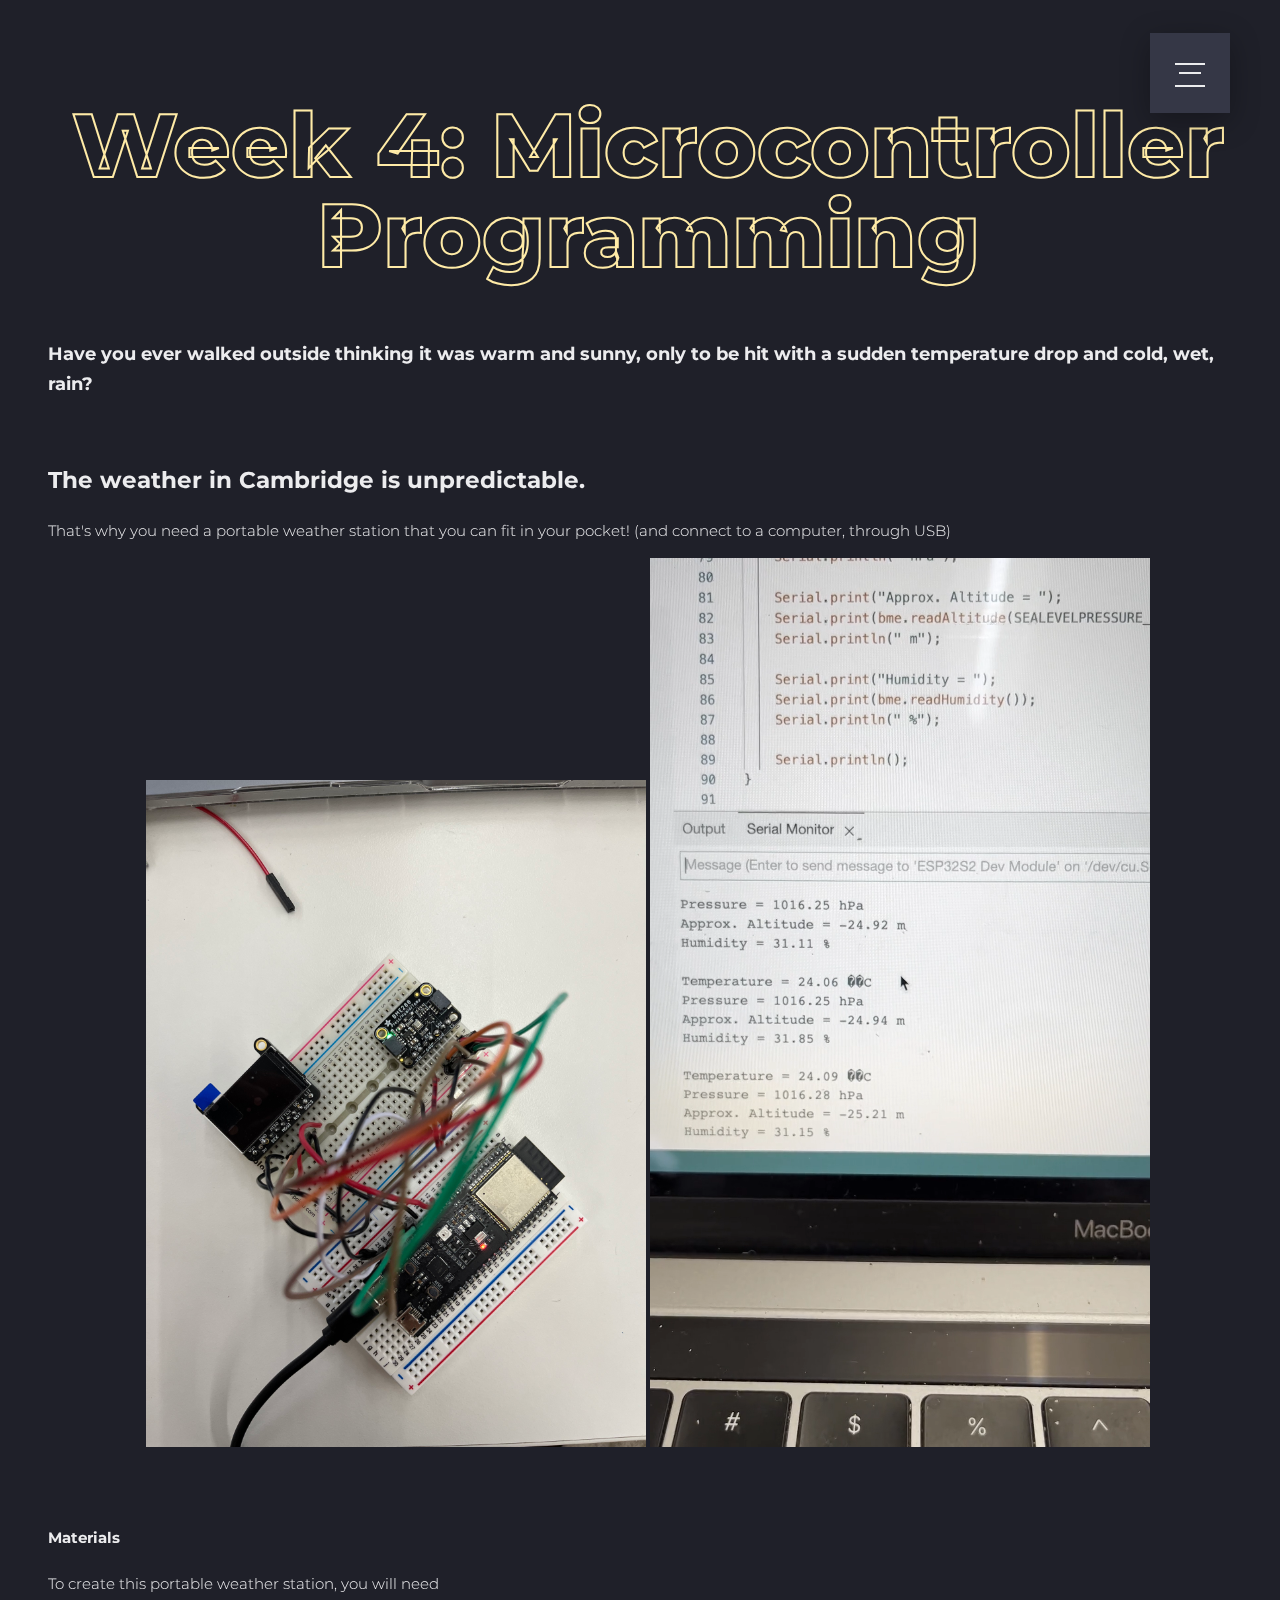
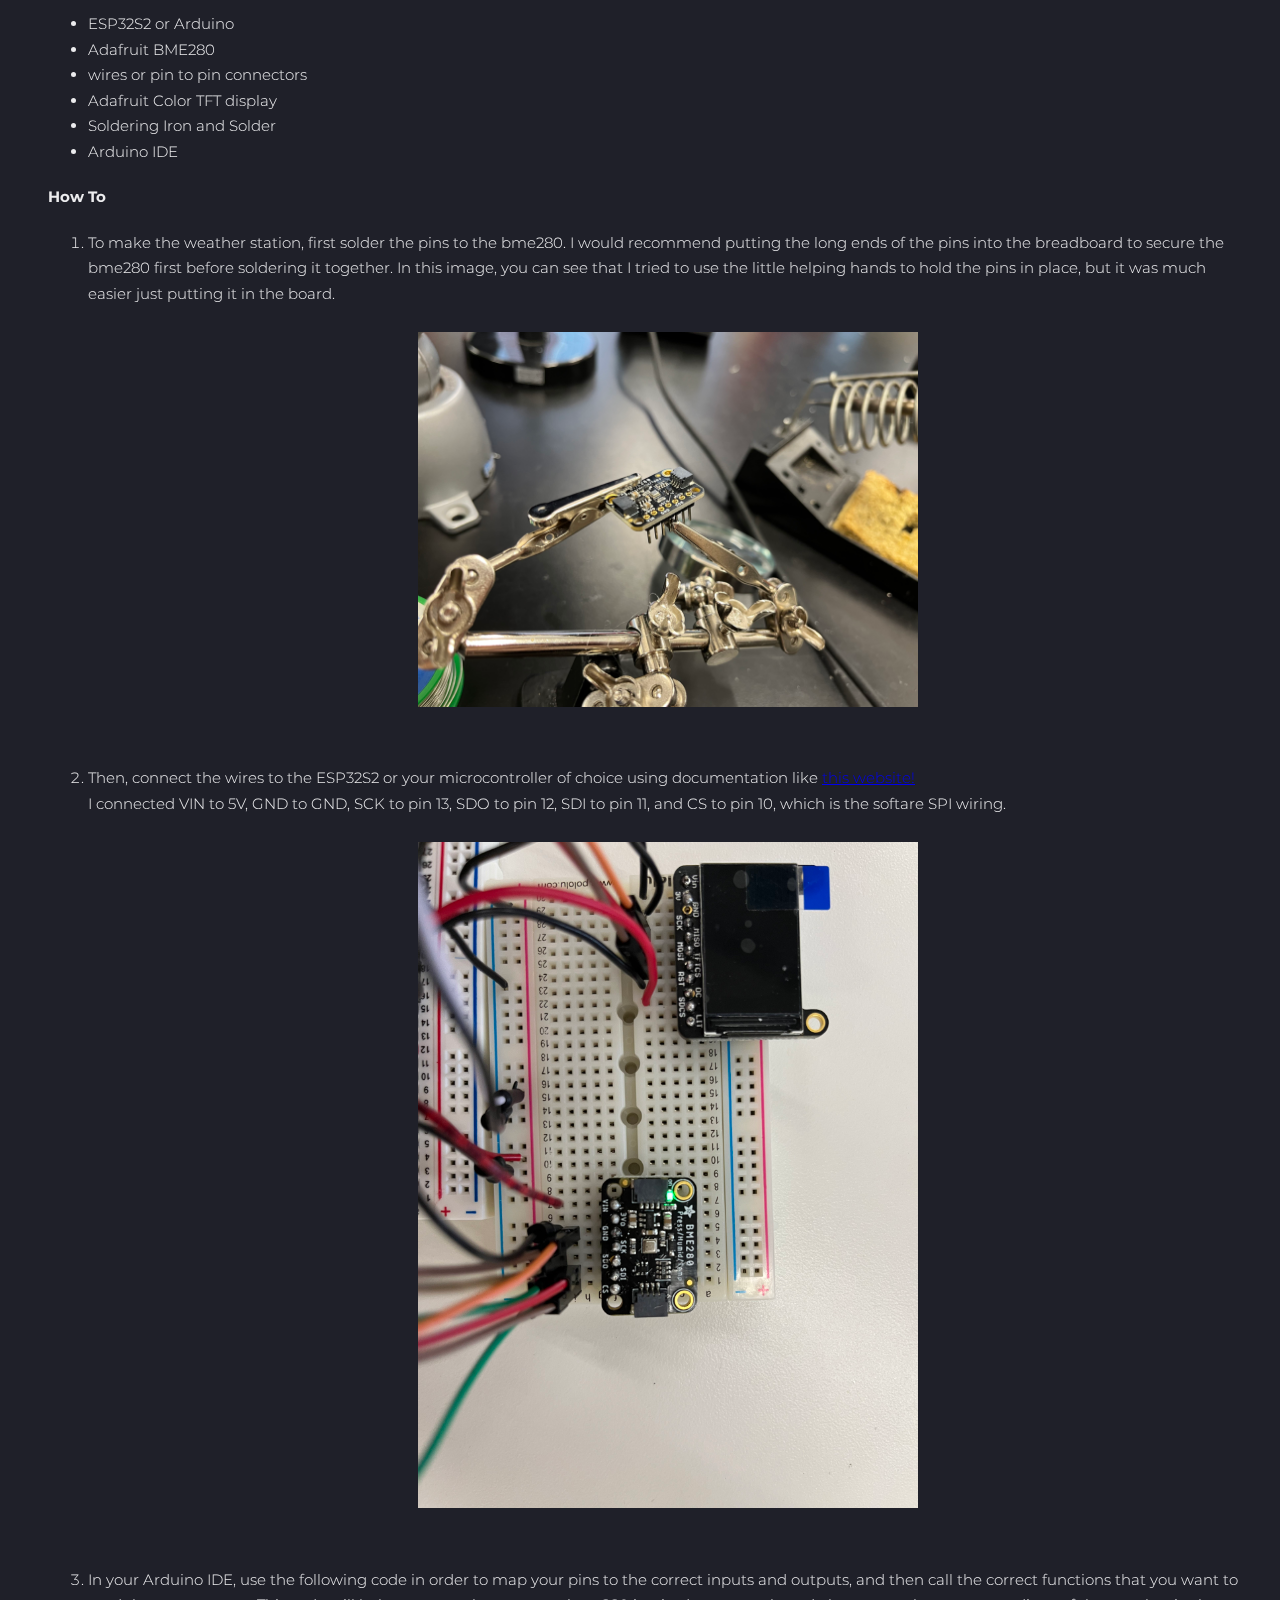
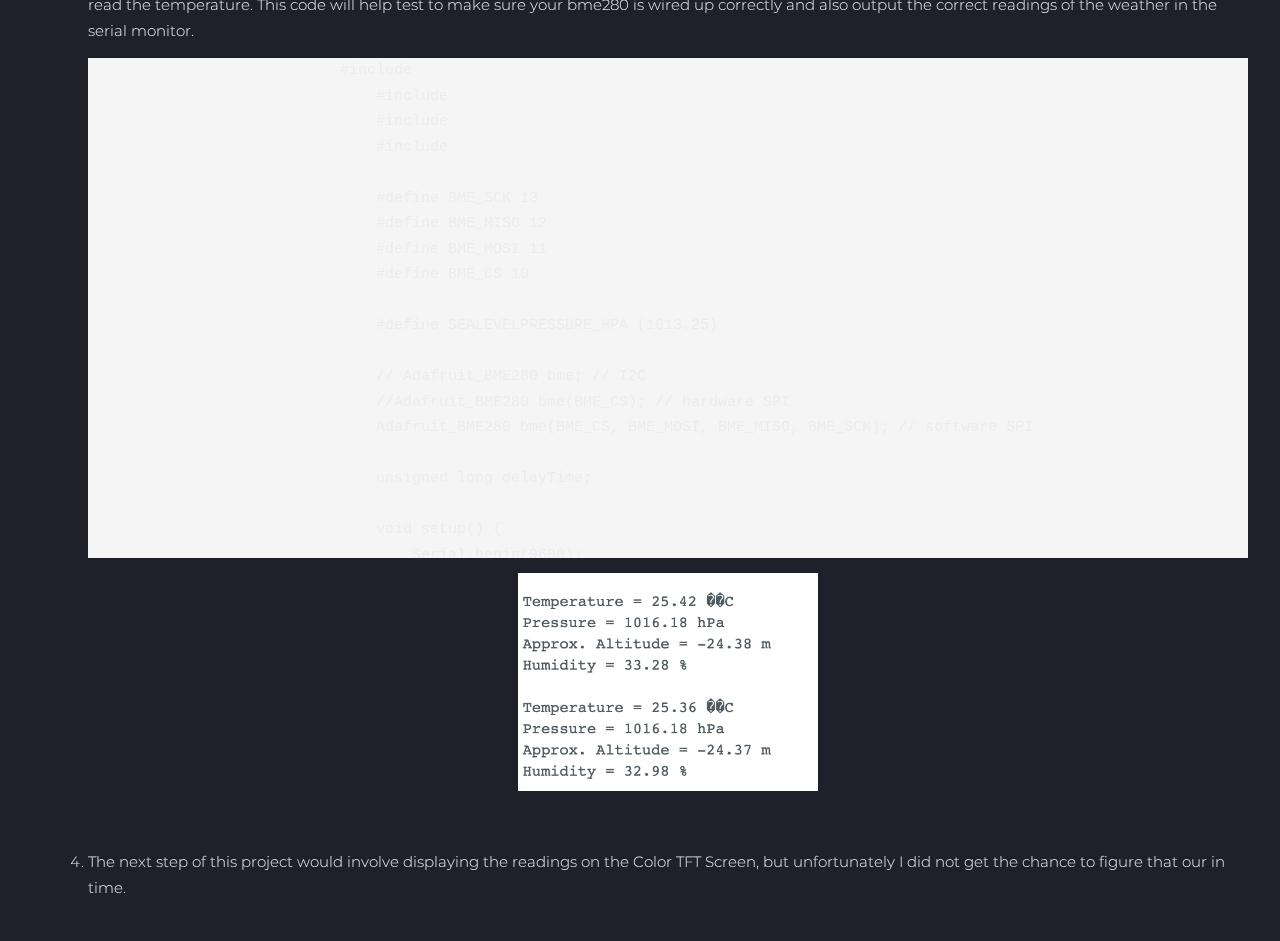
<file: html/weeks/week4.html>
<!DOCTYPE html>
<html lang="en">
    <head>
        <meta charset="utf-8">
        <meta name="viewport" content="width=device-width, initial-scale=1.0">
        <title>Week 4</title>
        <link rel="stylesheet" href="../../styles.css">

        <link href="https://cdn.jsdelivr.net/npm/bootstrap@5.0.2/dist/css/bootstrap.min.css" rel="stylesheet" integrity="sha384-EVSTQN3/azprG1Anm3QDgpJLIm9Nao0Yz1ztcQTwFspd3yD65VohhpuuCOmLASjC" crossorigin="anonymous">
    </head>
    <body> 
        <input class="menu-icon" type="checkbox" id="menu-icon" name="menu-icon"/>
          <label for="menu-icon"></label>
          <nav class="nav"> 		
              <ul class="pt-5">
                <li><a href="../../index.html">Home</a></li>
                <li><a href="../ps70.html">PS70</a></li>
                <li><a href="../about.html">About</a></li>
              </ul>
          </nav>

        
        <div class="container" style="margin: 40px">
            <h1>Week 4: Microcontroller Programming</h1>
            <h3>Have you ever walked outside thinking it was warm and sunny, only to be hit with a sudden temperature drop and cold, wet, rain?</h3>
            <br>
            <h2>The weather in Cambridge is unpredictable. </h2>
            <p>That's why you need a portable weather station that you can fit in your pocket! (and connect to a computer, through USB)</p>

            <div class="container" style="text-align: center; ">
                <img src="../../images/week4/IMG_1853.jpg" style="width:500px;" alt="weather stand as a whole"></img>
                <video width="500px" autoplay muted>
                    <source src="../../images/week4/IMG_1855.mp4" type="video/mp4">                
                </video>    
            </div>
            <br><br>
            <h4>Materials</h4>
            <p>To create this portable weather station, you will need
                <ul>
                    <li>ESP32S2 or Arduino</li>
                    <li>Adafruit BME280</li>
                    <li>wires or pin to pin connectors</li>
                    <li>Adafruit Color TFT display</li>
                    <li>Soldering Iron and Solder</li>
                    <li>Arduino IDE</li>
                </ul>
            </p>
            <h4>How To</h4>
            <p>
                <ol>
                    <li>
                        To make the weather station, first solder the pins to the bme280. I would recommend putting the long 
                        ends of the pins into the breadboard to secure the bme280 first before soldering it together. In this image, you can see that I 
                        tried to use the little helping hands to hold the pins in place, but it was much easier just putting it in the board.
                        <br>
                        <br>
                        <div class="container" style="text-align:center">
                            <img src="../../images/week4/IMG_1852.jpg" style="width:500px;" alt="helping hands"></img>
                        </div>
                        <br><br>
                    </li>
                    <li>
                        Then, connect the wires to the ESP32S2 or your microcontroller of choice using documentation like <a href="https://learn.adafruit.com/adafruit-bme280-humidity-barometric-pressure-temperature-sensor-breakout/assembly">this website!</a>
                        <br>
                        I connected VIN to 5V, GND to GND, SCK to pin 13, SDO to pin 12, SDI to pin 11, and CS to pin 10, which is the softare SPI wiring.
                        <br><br>
                        <div class="container" style="text-align:center">
                            <img src="../../images/week4/IMG_1854.jpg" style="width:500px;" alt="wiring"></img>
                        </div> 
                        <br><br>
                    </li>
                    <li>
                        In your Arduino IDE, use the following code in order to map your pins to the correct inputs and outputs, and then call the correct functions that you want to read the temperature. 
                        This code will help test to make sure your bme280 is wired up correctly and also output the correct readings of the weather in the serial monitor.
                        <pre>
                            #include <Wire.h>
                                #include <SPI.h>
                                #include <Adafruit_Sensor.h>
                                #include <Adafruit_BME280.h>
                                
                                #define BME_SCK 13
                                #define BME_MISO 12
                                #define BME_MOSI 11
                                #define BME_CS 10
                                
                                #define SEALEVELPRESSURE_HPA (1013.25)
                                
                                // Adafruit_BME280 bme; // I2C
                                //Adafruit_BME280 bme(BME_CS); // hardware SPI
                                Adafruit_BME280 bme(BME_CS, BME_MOSI, BME_MISO, BME_SCK); // software SPI
                                
                                unsigned long delayTime;
                                
                                void setup() {
                                    Serial.begin(9600);
                                    while(!Serial);    // time to get serial running
                                    Serial.println(F("BME280 test"));
                                
                                    unsigned status;
                                    
                                    // default settings
                                    status = bme.begin();  
                                    // You can also pass in a Wire library object like &Wire2
                                    // status = bme.begin(0x76, &Wire2)
                                    if (!status) {
                                        Serial.println("Could not find a valid BME280 sensor, check wiring, address, sensor ID!");
                                        Serial.print("SensorID was: 0x"); Serial.println(bme.sensorID(),16);
                                        Serial.print("        ID of 0xFF probably means a bad address, a BMP 180 or BMP 085\n");
                                        Serial.print("   ID of 0x56-0x58 represents a BMP 280,\n");
                                        Serial.print("        ID of 0x60 represents a BME 280.\n");
                                        Serial.print("        ID of 0x61 represents a BME 680.\n");
                                        while (1) delay(10);
                                    }
                                    
                                    Serial.println("-- Default Test --");
                                    delayTime = 5000;
                                
                                    Serial.println();
                                }
                                
                                
                                void loop() { 
                                    printValues();
                                    delay(delayTime);
                                }
                                
                                
                                void printValues() {
                                    Serial.print("Temperature = ");
                                    Serial.print(bme.readTemperature());
                                    Serial.println(" °C");
                                
                                    Serial.print("Pressure = ");
                                
                                    Serial.print(bme.readPressure() / 100.0F);
                                    Serial.println(" hPa");
                                
                                    Serial.print("Approx. Altitude = ");
                                    Serial.print(bme.readAltitude(SEALEVELPRESSURE_HPA));
                                    Serial.println(" m");
                                
                                    Serial.print("Humidity = ");
                                    Serial.print(bme.readHumidity());
                                    Serial.println(" %");
                                
                                    Serial.println();
                                }
                        </pre>
                        <div class="container" style="text-align:center">
                            <img src="../../images/week4/ss.png" style="width:300px;" alt="results"></img>
                        </div>
                        <br><br>
                    </li>
                    <li>
                        The next step of this project would involve displaying the readings on the Color TFT Screen, but unfortunately I did not get the chance to figure that our in time.
                        <br><br>
                    </li>
                </ol>
            </p>
        </div>
    </body> 

</html>
</file>
<file: styles.css>
/* Please ❤ this if you like it! */


@import url('https://fonts.googleapis.com/css2?family=Montserrat:wght@300;400;500;600;700;800;900&display=swap');
html { overflow-y: scroll; }
/* body { position: absolute; } */

body{
	font-family: 'Montserrat', sans-serif;
	font-weight: 300;
	font-size: 15px;
	line-height: 1.7;
	color: #ececee;
	background-color: #1f2029;
	/* overflow: hidden; */
  background-image: url('https://s3-us-west-2.amazonaws.com/s.cdpn.io/1462889/pat-back.svg');
  background-position: center;
  background-repeat: repeat;
  background-size: 4%;
  height: 100vh;
  width: 100%;
}
.section-center{
  position: absolute;
  top: 50%;
  left: 0;
  display: block;
  width: 100%;
  padding: 0;
  margin: 0;
  z-index: 6;
  text-align: center;
  transform: translateY(-50%);
}
h1{
  font-family: 'Montserrat', sans-serif;
  font-weight: 800;
  font-size: 7vw;
  line-height: 1;
  color: #ffeba7;
  text-align: center;
  -webkit-text-stroke: 2px #ffeba7;
  text-stroke: 2px #ffeba7;
  -webkit-text-fill-color: transparent;
  text-fill-color: transparent;
  color: transparent;
}

[type="checkbox"]:checked,
[type="checkbox"]:not(:checked){
  position: absolute;
  left: -9999px;
}
.menu-icon:checked + label,
.menu-icon:not(:checked) + label{
  position: fixed;
  top: 63px;
  right: 75px;
  display: block;
  width: 30px;
  height: 30px;
  padding: 0;
  margin: 0;
  cursor: pointer;
  z-index: 10;
}
.menu-icon:checked + label:before,
.menu-icon:not(:checked) + label:before{
  position: absolute;
  content: '';
  display: block;
  width: 30px;
  height: 20px;
  z-index: 20;
  top: 0;
  left: 0;
  border-top: 2px solid #ececee;
  border-bottom: 2px solid #ececee;
  transition: border-width 100ms 1500ms ease, 
              top 100ms 1600ms cubic-bezier(0.23, 1, 0.32, 1),
              height 100ms 1600ms cubic-bezier(0.23, 1, 0.32, 1), 
              background-color 200ms ease,
              transform 200ms cubic-bezier(0.23, 1, 0.32, 1);
}
.menu-icon:checked + label:after,
.menu-icon:not(:checked) + label:after{
  position: absolute;
  content: '';
  display: block;
  width: 22px;
  height: 2px;
  z-index: 20;
  top: 10px;
  right: 4px;
  background-color: #ececee;
  margin-top: -1px;
  transition: width 100ms 1750ms ease, 
              right 100ms 1750ms ease,
              margin-top 100ms ease, 
              transform 200ms cubic-bezier(0.23, 1, 0.32, 1);
}
.menu-icon:checked + label:before{
  top: 10px;
  transform: rotate(45deg);
  height: 2px;
  background-color: #ececee;
  border-width: 0;
  transition: border-width 100ms 340ms ease, 
              top 100ms 300ms cubic-bezier(0.23, 1, 0.32, 1),
              height 100ms 300ms cubic-bezier(0.23, 1, 0.32, 1), 
              background-color 200ms 500ms ease,
              transform 200ms 1700ms cubic-bezier(0.23, 1, 0.32, 1);
}
.menu-icon:checked + label:after{
  width: 30px;
  margin-top: 0;
  right: 0;
  transform: rotate(-45deg);
  transition: width 100ms ease,
              right 100ms ease,  
              margin-top 100ms 500ms ease, 
              transform 200ms 1700ms cubic-bezier(0.23, 1, 0.32, 1);
}

.nav{
  position: fixed;
  top: 33px;
  right: 50px;
  display: block;
  width: 80px;
  height: 80px;
  padding: 0;
  margin: 0;
  z-index: 9;
  overflow: hidden;
  box-shadow: 0 8px 30px 0 rgba(0,0,0,0.3);
  background-color: #353746;
  animation: border-transform 7s linear infinite;
  transition: top 350ms 1100ms cubic-bezier(0.23, 1, 0.32, 1),  
              right 350ms 1100ms cubic-bezier(0.23, 1, 0.32, 1),
              transform 250ms 1100ms ease,
              width 650ms 400ms cubic-bezier(0.23, 1, 0.32, 1),
              height 650ms 400ms cubic-bezier(0.23, 1, 0.32, 1);
}
@keyframes border-transform{
    0%,100% { border-radius: 63% 37% 54% 46% / 55% 48% 52% 45%; } 
  14% { border-radius: 40% 60% 54% 46% / 49% 60% 40% 51%; } 
  28% { border-radius: 54% 46% 38% 62% / 49% 70% 30% 51%; } 
  42% { border-radius: 61% 39% 55% 45% / 61% 38% 62% 39%; } 
  56% { border-radius: 61% 39% 67% 33% / 70% 50% 50% 30%; } 
  70% { border-radius: 50% 50% 34% 66% / 56% 68% 32% 44%; } 
  84% { border-radius: 46% 54% 50% 50% / 35% 61% 39% 65%; } 
}

.menu-icon:checked ~ .nav {
  animation-play-state: paused;
  top: 50%;
  right: 50%;
  transform: translate(50%, -50%);
  width: 200%;
  height: 200%;
  transition: top 350ms 700ms cubic-bezier(0.23, 1, 0.32, 1),  
              right 350ms 700ms cubic-bezier(0.23, 1, 0.32, 1),
              transform 250ms 700ms ease,
              width 750ms 1000ms cubic-bezier(0.23, 1, 0.32, 1),
              height 750ms 1000ms cubic-bezier(0.23, 1, 0.32, 1);
}

.nav ul{
  position: absolute;
  top: 50%;
  left: 0;
  display: block;
  width: 100%;
  padding: 0;
  margin: 0;
  z-index: 6;
  text-align: center;
  transform: translateY(-50%);
  list-style: none;
}
.nav ul li{
  position: relative;
  display: block;
  width: 100%;
  padding: 0;
  margin: 10px 0;
  text-align: center;
  list-style: none;
  pointer-events: none;
  opacity: 0;
  visibility: hidden;
  transform: translateY(30px);
  transition: all 250ms linear;
}
.nav ul li:nth-child(1){
  transition-delay: 200ms;
}
.nav ul li:nth-child(2){
  transition-delay: 150ms;
}
.nav ul li:nth-child(3){
  transition-delay: 100ms;
}
.nav ul li:nth-child(4){
  transition-delay: 50ms;
}
.nav ul li a{
  font-family: 'Montserrat', sans-serif;
  font-size: 9vh;
  text-transform: uppercase;
  line-height: 1.2;
  font-weight: 800;
  display: inline-block;
  position: relative;
  color: #ececee;
  transition: all 250ms linear;
}
.nav ul li a:hover{
  text-decoration: none;
  color: #ffeba7;
}
.nav ul li a:after{
  display: block;
  position: absolute;
  top: 50%;
  content: '';
  height: 2vh;
  margin-top: -1vh;
  width: 0;
  left: 0;
  background-color: #353746;
  opacity: 0.8;
  transition: width 250ms linear;
}
.nav ul li a:hover:after{
  width: 100%;
}


.menu-icon:checked ~ .nav  ul li {
  pointer-events: auto;
  visibility: visible;
  opacity: 1;
  transform: translateY(0);
  transition: opacity 350ms ease,
              transform 250ms ease;
}
.menu-icon:checked ~ .nav ul li:nth-child(1){
  transition-delay: 1400ms;
}
.menu-icon:checked ~ .nav ul li:nth-child(2){
  transition-delay: 1480ms;
}
.menu-icon:checked ~ .nav ul li:nth-child(3){
  transition-delay: 1560ms;
}
.menu-icon:checked ~ .nav ul li:nth-child(4){
  transition-delay: 1640ms;
}



.logo {
	position: absolute;
	top: 60px;
	left: 50px;
	display: block;
	z-index: 11;
	transition: all 250ms linear;
}
.logo img {
	height: 26px;
	width: auto;
	display: block;
}



@media screen and (max-width: 991px) {
  .menu-icon:checked + label,
  .menu-icon:not(:checked) + label{
    right: 55px;
  }
  .logo {
    left: 30px;
  }
  .nav{
    right: 30px;
  }
  h1{
    font-size: 9vw;
    -webkit-text-stroke: 2px transparent;
    text-stroke: 2px transparent;
    -webkit-text-fill-color: #ffeba7;
    text-fill-color: #ffeba7;
    color: #ffeba7;
  }
  .nav ul li a{
    font-size: 8vh;
  }
}
.card {
  box-shadow: 0 4px 8px 0 rgba(0, 0, 0, 0.2);
  transition: 0.3s;
  border-radius: 15px;
  width: 100%;
}

.card:hover { box-shadow: 0 16px 32px 0 rgba(0, 0, 0, 0.2); }

#headshot{
  border-radius: 75px;
}


.card-columns {
  @include media-breakpoint-only(lg) {
    column-count: 4;
  }
  @include media-breakpoint-only(xl) {
    column-count: 5;
  }
}

.container {
  overflow-y: auto;
}

pre {
  overflow: scroll;
  height: 500px;
  background-color: #f5f5f5;
}
</file>
